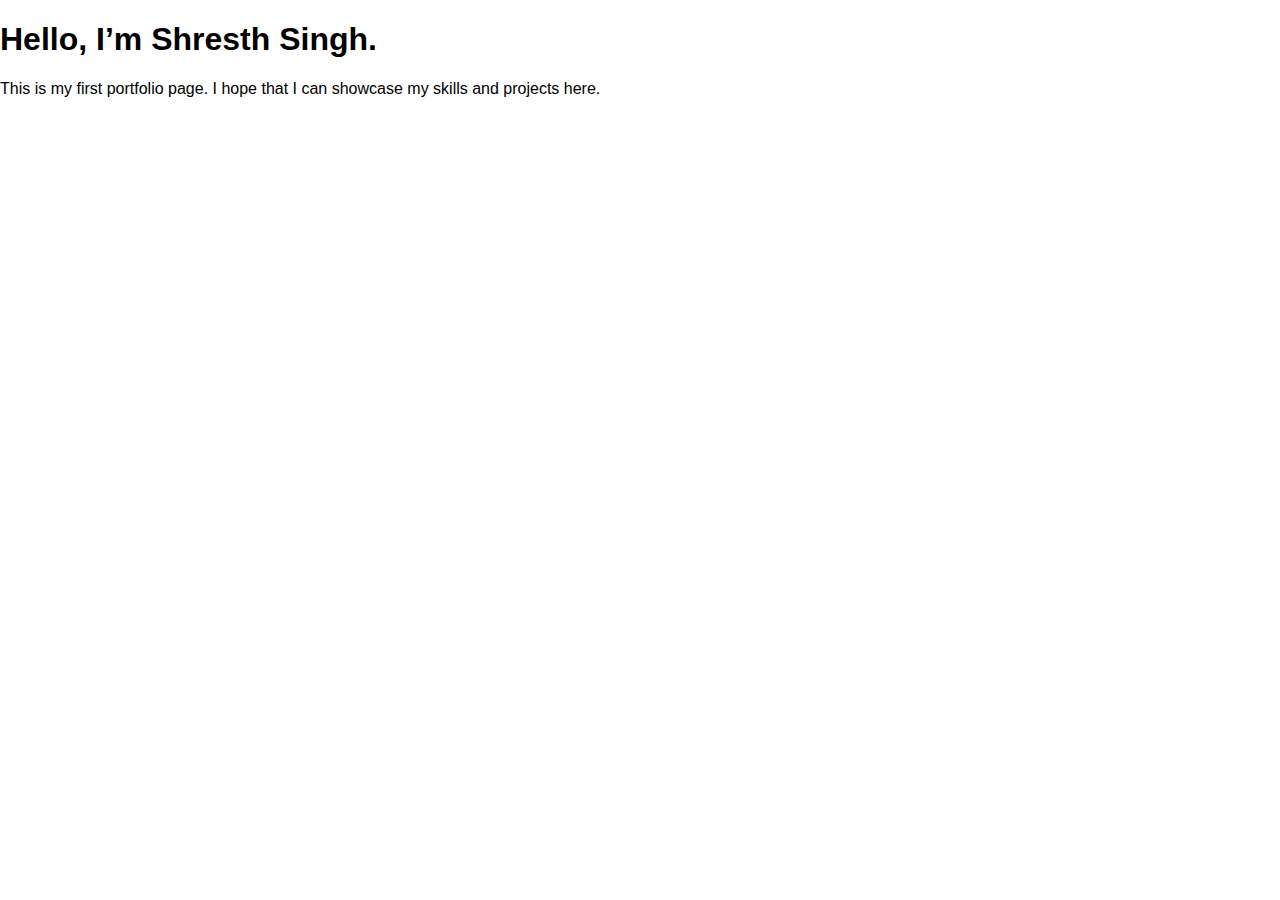
<file: index.html>
<!DOCTYPE html>
<html>
<head>
  <meta charset="UTF-8">
  <title>My Portfolio</title>
  <link rel="stylesheet" href="styles.css">
</head>
<body>
  <h1>Hello, I’m Shresth Singh.</h1>
  <p>This is my first portfolio page. I hope that I can showcase my skills and projects here.</p>
</body>
</html>
</file>
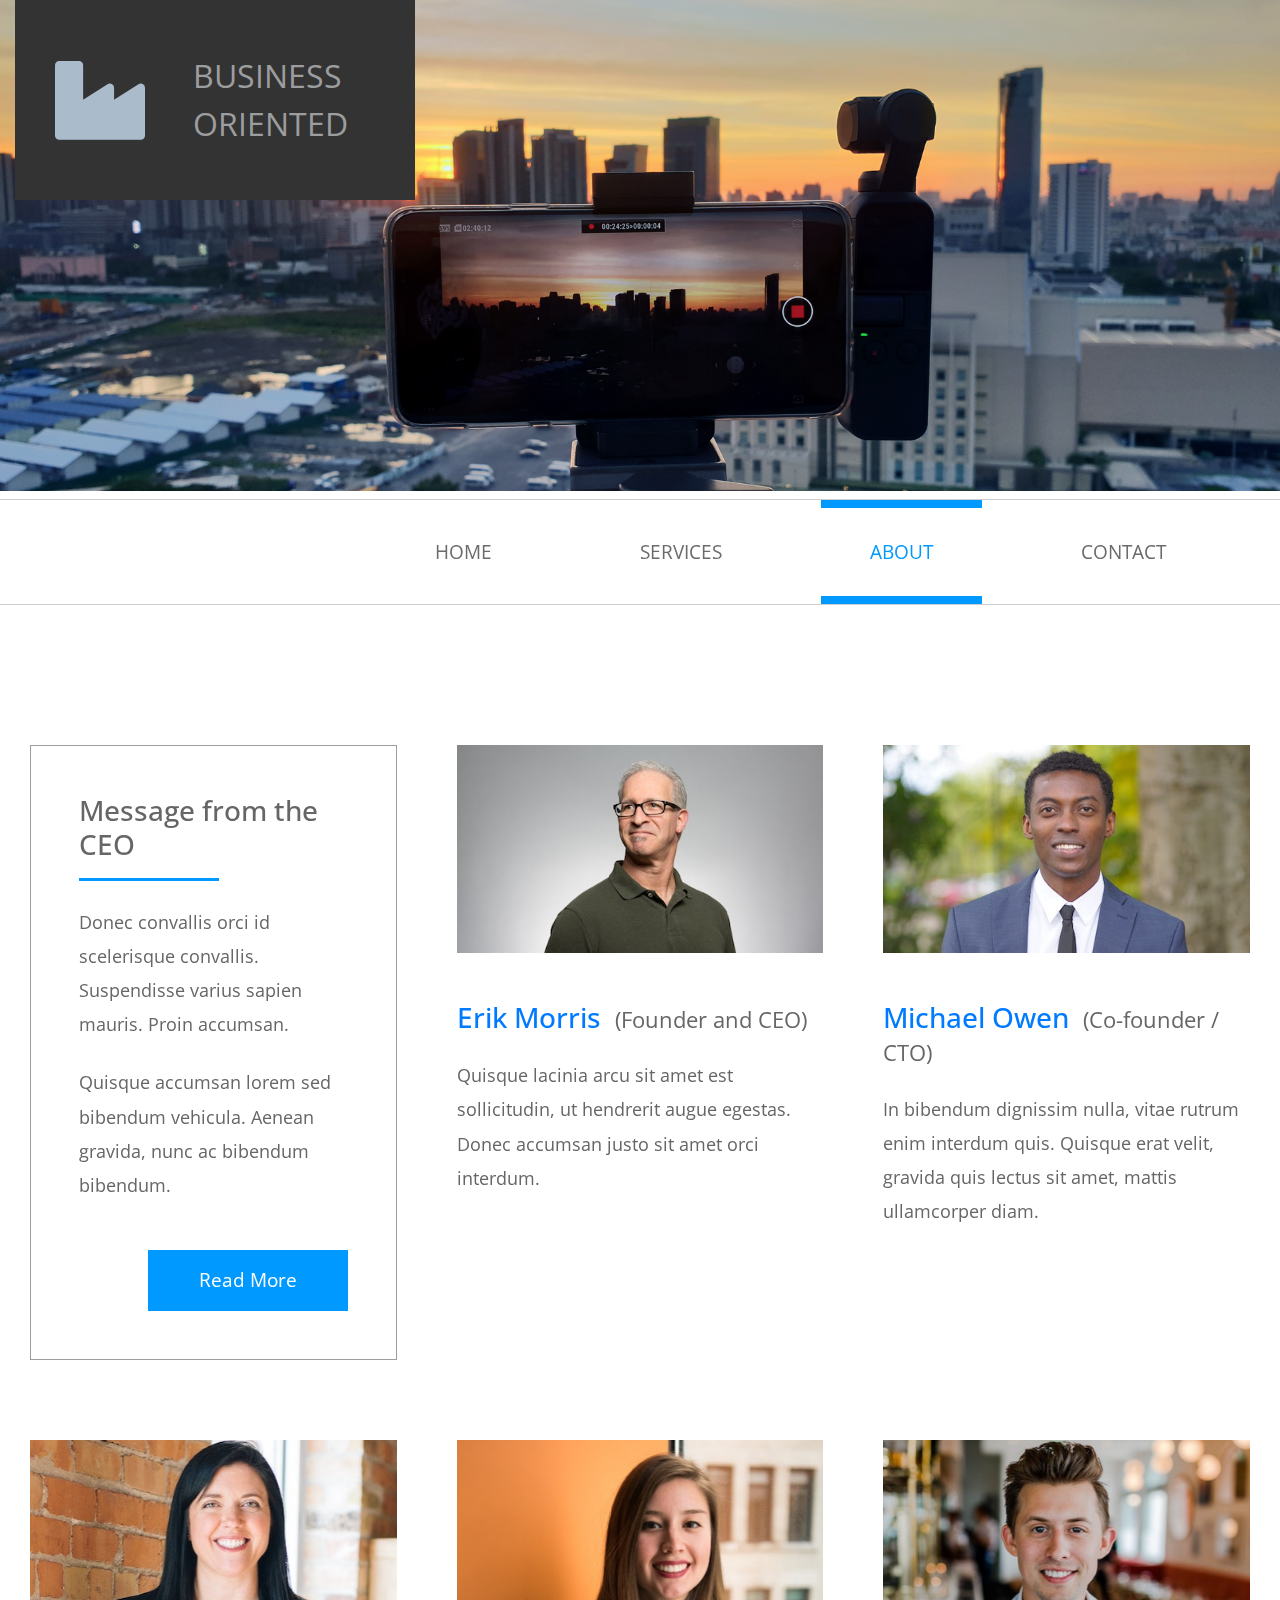
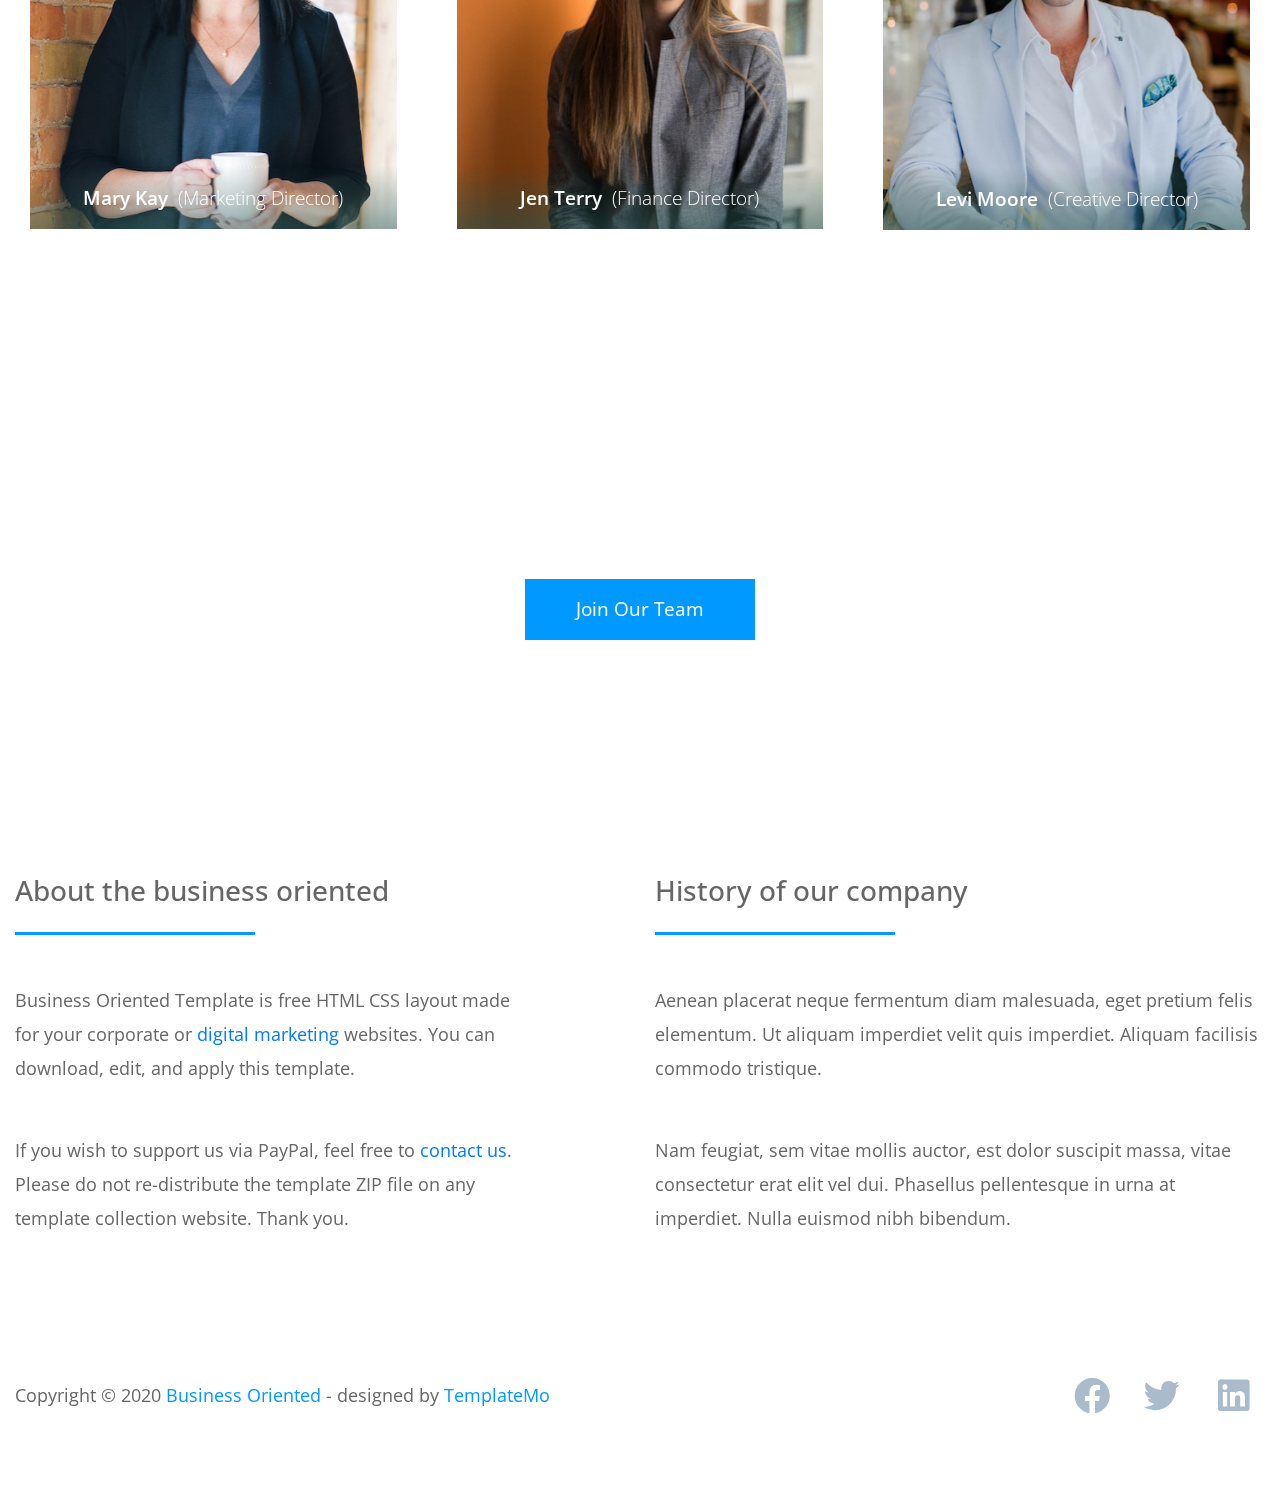
<file: about.html>
<!DOCTYPE html>
<html lang="en">

<head>
    <meta charset="UTF-8">
    <meta name="viewport" content="width=device-width, initial-scale=1.0">
    <meta http-equiv="X-UA-Compatible" content="ie=edge">
    <title>Business Oriented HTML Template</title>
    <link href="https://fonts.googleapis.com/css?family=Open+Sans:300,400,600" rel="stylesheet" /> <!-- https://fonts.google.com/ -->    
    <link href="css/bootstrap.min.css" rel="stylesheet" /> <!-- https://getbootstrap.com/ -->
    <link href="fontawesome/css/all.min.css" rel="stylesheet" /> <!-- https://fontawesome.com/ -->
    <link href="css/templatemo-business-oriented.css" rel="stylesheet" />
</head>
<!--

TemplateMo 549 Business Oriented

https://templatemo.com/tm-549-business-oriented

-->
<body>
    <div id="parallax-1" class="parallax-window" data-parallax="scroll" data-image-src="img/biz-oriented-header.jpg">
        <div class="container-fluid">
            <div class="row">
                <div class="col-12">
                    <div class="tm-logo">
                        <i class="fas fa-industry fa-5x mr-5"></i>
                        <span class="text-uppercase tm-logo-text">Business Oriented</span>
                    </div>
                </div>
            </div>
        </div>
    </div>
    <div class="tm-nav-container-outer">
        <div class="container-fluid">
            <div class="row">
                <div class="col-12">
                    <nav class="navbar navbar-expand-lg" id="tm-main-nav">
                        <button class="navbar-toggler toggler-example" type="button" data-toggle="collapse"
                            data-target="#navbar-nav" aria-controls="navbar-nav" aria-expanded="false"
                            aria-label="Toggle navigation">
                            <span class="dark-blue-text"><i class="fas fa-bars"></i></span>
                        </button>
                        <div class="collapse navbar-collapse tm-nav" id="navbar-nav">
                            <ul class="navbar-nav ml-auto">
                                <li class="nav-item">
                                    <a class="nav-link tm-nav-link" href="index.html">Home</a>
                                </li>
                                <li class="nav-item">
                                    <a class="nav-link tm-nav-link" href="services.html">Services</a>
                                </li>
                                <li class="nav-item active">
                                    <a class="nav-link tm-nav-link" href="about.html">About <span class="sr-only">(current)</span></a>
                                </li>
                                <li class="nav-item">
                                    <a class="nav-link tm-nav-link" href="contact.html">Contact</a>
                                </li>
                            </ul>
                        </div>
                    </nav>
                </div>
            </div>
        </div>
    </div>
    <div class="container-fluid mt-7">
        <div class="row mb-4">
            <section class="col-lg-4 mb-8 tm-px-3">
                <div class="tm-box-bordered p-5">
                    <h3 class="tm-title-gray mb-3">Message from the CEO</h3>
                    <hr class="mb-4 tm-hr tm-hr-s">
                    <p class="mb-4">Donec convallis orci id scelerisque convallis. Suspendisse varius sapien mauris.
                        Proin accumsan.</p>
                    <p class="mb-5">Quisque accumsan lorem sed bibendum vehicula. Aenean gravida, nunc ac bibendum
                        bibendum.</p>
                    <div class="text-right">
                        <a href="#" class="btn btn-primary">Read More</a>
                    </div>
                </div>
            </section>
            <div class="col-lg-4 col-md-6 mb-8 tm-px-3">
                <figure class="tm-about-person-layout">
                    <img src="img/about-01.jpg" alt="Image" class="img-fluid mb-5">
                    <figcaption>
                        <h3 class="mb-4">
                            <span class="text-primary">Erik Morris</span>&nbsp;
                            <span class="small tm-text-gray">(Founder and CEO)</span>
                        </h3>
                        <p>Quisque lacinia arcu sit amet est sollicitudin, ut hendrerit augue egestas. Donec accumsan
                            justo sit amet orci interdum.</p>
                    </figcaption>
                </figure>
            </div>
            <div class="col-lg-4 col-md-6 mb-8 tm-px-3">
                <figure class="tm-about-person-layout">
                    <img src="img/about-02.jpg" alt="Image" class="img-fluid mb-5">
                    <figcaption>
                        <h3 class="mb-4">
                            <span class="text-primary">Michael Owen</span>&nbsp;
                            <span class="small tm-text-gray">(Co-founder / CTO)</span>
                        </h3>
                        <p>In bibendum dignissim nulla, vitae rutrum enim interdum quis. Quisque erat velit, gravida
                            quis lectus sit amet, mattis ullamcorper diam.</p>
                    </figcaption>
                </figure>
            </div>
            <div class="col-lg-4 col-md-6 mb-8 tm-px-3">
                <figure class="effect-milo tm-about-person tm-about-person-layout">
                    <img src="img/about-03.jpg" alt="Image" class="img-fluid">
                    <figcaption>
                        <h2><span>Mary Kay</span>&nbsp;&nbsp;(Marketing Director)</h2>
                        <p class="mb-4">Manages the marketing function with emphasis on championing the brand and
                            expanding the customer base.</p>
                        <p>
                            <a href="https://linkedin.com" class="tm-social-link">
                                <i class="fab fa-linkedin fa-15x tm-social-icon tm-social-icon-2"></i>
                            </a>
                            <a href="https://twitter.com" class="tm-social-link">
                                <i class="fab fa-twitter fa-15x tm-social-icon tm-social-icon-2"></i>
                            </a>
                            <a href="https://youtube.com" class="tm-social-link">
                                <i class="fab fa-youtube fa-15x tm-social-icon tm-social-icon-2"></i>
                            </a>
                        </p>
                    </figcaption>
                </figure>
            </div>
            <div class="col-lg-4 col-md-6 mb-8 tm-px-3">
                <figure class="effect-milo tm-about-person tm-about-person-layout">
                    <img src="img/about-04.jpg" alt="Image" class="img-fluid">
                    <figcaption>
                        <h2><span>Jen Terry</span>&nbsp;&nbsp;(Finance Director)</h2>
                        <p class="mb-4">Plans and manages all large scale financial functions of the business.</p>
                        <p>
                            <a href="https://linkedin.com" class="tm-social-link">
                                <i class="fab fa-linkedin fa-15x tm-social-icon tm-social-icon-2"></i>
                            </a>
                            <a href="https://twitter.com" class="tm-social-link">
                                <i class="fab fa-twitter fa-15x tm-social-icon tm-social-icon-2"></i>
                            </a>
                            <a href="https://youtube.com" class="tm-social-link">
                                <i class="fab fa-youtube fa-15x tm-social-icon tm-social-icon-2"></i>
                            </a>
                        </p>
                    </figcaption>
                </figure>
            </div>
            <div class="col-lg-4 col-md-6 mb-8 tm-px-3">
                <figure class="effect-milo tm-about-person tm-about-person-layout">
                    <img src="img/about-05.jpg" alt="Image" class="img-fluid">
                    <figcaption>
                        <h2><span>Levi Moore</span>&nbsp;&nbsp;(Creative Director)</h2>
                        <p class="mb-4">Implements concepts, guidelines and strategies in various creative projects and
                            oversees them to completion</p>
                        <p>
                            <a href="https://linkedin.com" class="tm-social-link">
                                <i class="fab fa-linkedin fa-15x tm-social-icon tm-social-icon-2"></i>
                            </a>
                            <a href="https://twitter.com" class="tm-social-link">
                                <i class="fab fa-twitter fa-15x tm-social-icon tm-social-icon-2"></i>
                            </a>
                            <a href="https://youtube.com" class="tm-social-link">
                                <i class="fab fa-youtube fa-15x tm-social-icon tm-social-icon-2"></i>
                            </a>
                        </p>
                    </figcaption>
                </figure>
            </div>
        </div>
    </div>
    <div id="parallax-3" class="parallax-window parallax-window-2" data-parallax="scroll"
        data-image-src="img/biz-oriented-footer-3.jpg">
        <div class="container-fluid">
            <div class="row">
                <div class="col-12">
                    <div class="tm-overlay p-5 mx-auto text-center">
                        <p class="mb-5 text-white">Here is a text paragraph to join our team. This is a parallax image
                            background section. Phasellus interdum lobortis ultrices. Cras nulla nulla, fermentum vel ligula in.</p>
                        <a href="#" class="btn btn-primary">Join Our Team</a>
                    </div>
                </div>
            </div>
        </div>
    </div>

    <div class="container-fluid mt-7">
        <div class="row">
            <div class="col-lg-5 col-md-6 mb-4">
                <h3 class="tm-title-gray mb-4">About the business oriented</h3>
                <hr class="mb-5 tm-hr">
                <p class="mb-5">
            Business Oriented Template is free HTML CSS layout made for your corporate or <a href="https://templatemo.com/tag/digital-marketing" target="_blank">digital marketing</a> websites. You can download, edit, and apply this template. </p>
                <p class="mb-5">
                    If you wish to support us via PayPal, feel free to <a href="https://templatemo.com/contact" target="_blank">contact us</a>. Please do not re-distribute the
                template ZIP file on any template collection website. Thank you. </p>
            </div>
            <div class="col-lg-6 col-md-6 mb-4 mr-0 ml-auto">
                <h3 class="tm-title-gray mb-4">History of our company</h3>
                <hr class="mb-5 tm-hr">
                <p class="mb-5">
                    Aenean placerat neque fermentum diam malesuada, eget pretium felis elementum. Ut aliquam imperdiet
                    velit quis imperdiet. Aliquam facilisis commodo tristique.
                </p>
                <p class="mb-5">
                    Nam feugiat, sem vitae mollis auctor, est dolor suscipit massa, vitae consectetur erat elit vel dui.
                    Phasellus pellentesque in urna at imperdiet. Nulla euismod nibh bibendum.
                </p>
            </div>
        </div>
    </div>

    <footer class="container-fluid">
        <div class="row">
            <p class="col-lg-9 col-md-8 mb-5 mb-md-0">
                Copyright &copy; 2020 <span class="tm-text-primary">Business Oriented</span>
                - designed by <a rel="nofollow" target="_parent" href="https://templatemo.com" class="tm-link-primary">TemplateMo</a>
            </p>
            <div class="col-lg-3 col-md-4 text-right">
                <a rel="nofollow" target="_blank" href="https://fb.com/templatemo" class="tm-social-link">
                    <i class="fab fa-facebook fa-2x tm-social-icon"></i>
                </a>
                <a href="https://twitter.com" class="tm-social-link">
                    <i class="fab fa-twitter fa-2x tm-social-icon"></i>
                </a>
                <a href="https://linkedin.com" class="tm-social-link">
                    <i class="fab fa-linkedin fa-2x tm-social-icon"></i>
                </a>
            </div>
        </div>
    </footer>

    <script src="js/jquery-3.4.1.min.js"></script>
    <script src="js/bootstrap.min.js"></script>
    <script src="js/parallax.min.js"></script> <!-- https://pixelcog.github.io/parallax.js/ -->
    <script src="js/tooplate-script.js"></script>
    <script>
        $(document).ready(function () {
            $('#parallax-1').parallax({ imageSrc: 'img/biz-oriented-header.jpg' });
            $('#parallax-3').parallax({ imageSrc: 'img/biz-oriented-footer-3.jpg' });
        });
    </script>
</body>
</html>
</file>
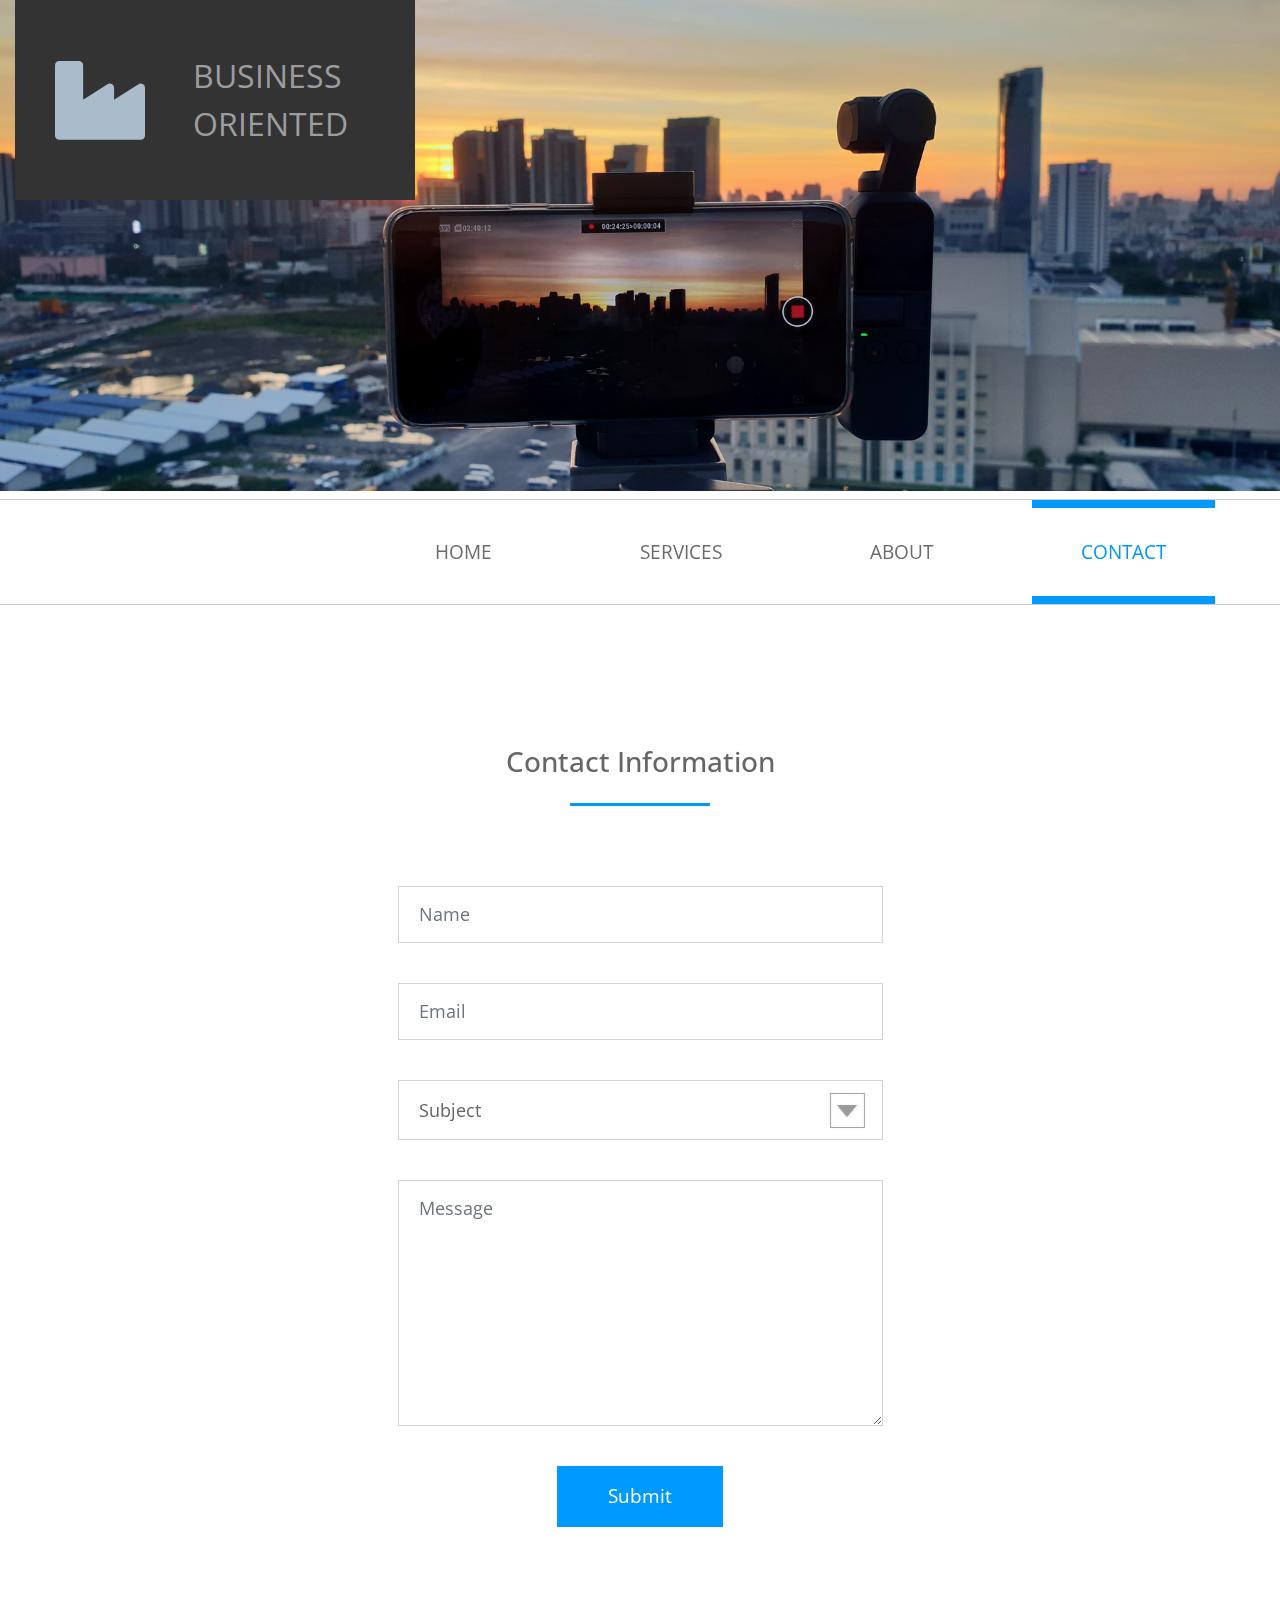
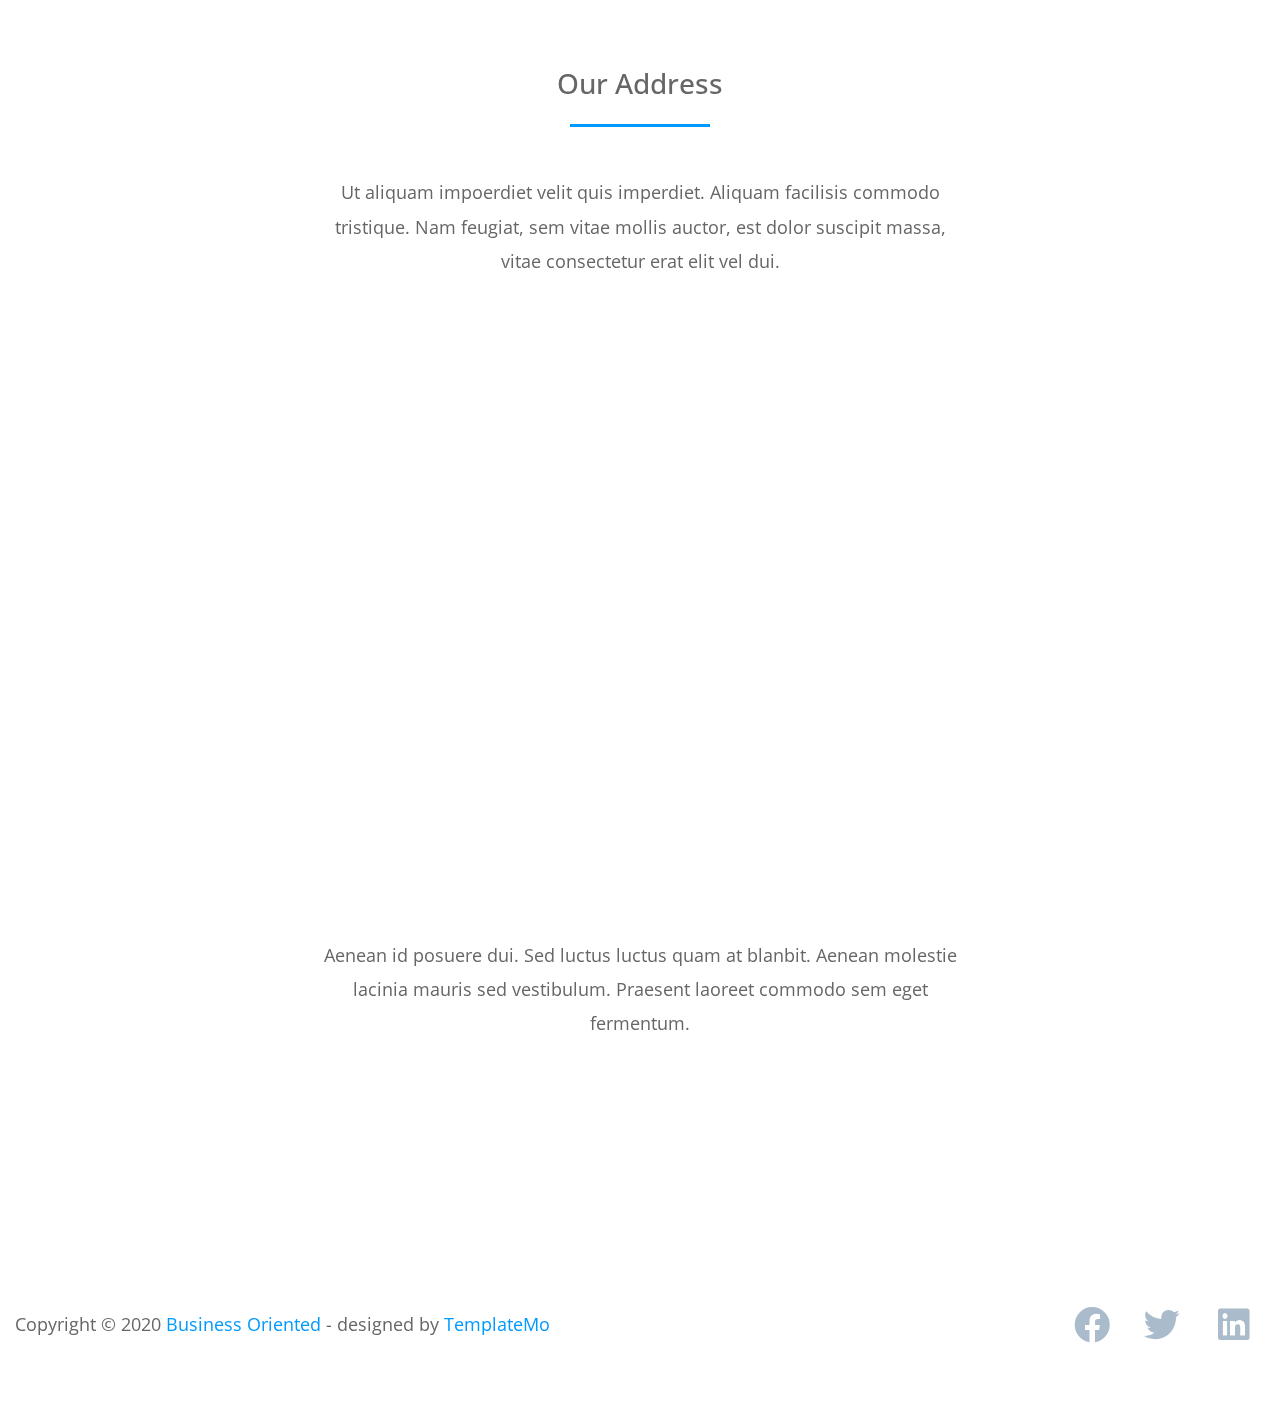
<file: contact.html>
<!DOCTYPE html>
<html lang="en">

<head>
    <meta charset="UTF-8">
    <meta name="viewport" content="width=device-width, initial-scale=1.0">
    <meta http-equiv="X-UA-Compatible" content="ie=edge">
    <title>Business Oriented - Contact Page</title>
    <link href="https://fonts.googleapis.com/css?family=Open+Sans:300,400,600" rel="stylesheet" /> <!-- https://fonts.google.com/ -->    
    <link href="css/bootstrap.min.css" rel="stylesheet" /> <!-- https://getbootstrap.com/ -->
    <link href="fontawesome/css/all.min.css" rel="stylesheet" /> <!-- https://fontawesome.com/ -->
    <link href="css/templatemo-business-oriented.css" rel="stylesheet" />
</head>
<!--

TemplateMo 549 Business Oriented

https://templatemo.com/tm-549-business-oriented

-->
<body>
    <div id="parallax-1" class="parallax-window" data-parallax="scroll" data-image-src="img/biz-oriented-header.jpg">
        <div class="container-fluid">
            <div class="row">
                <div class="col-12">
                    <div class="tm-logo">
                        <i class="fas fa-industry fa-5x mr-5"></i>
                        <span class="text-uppercase tm-logo-text">Business Oriented</span>
                    </div>
                </div>
            </div>
        </div>
    </div>
    <div class="tm-nav-container-outer">
        <div class="container-fluid">
            <div class="row">
                <div class="col-12">
                    <nav class="navbar navbar-expand-lg" id="tm-main-nav">
                        <button class="navbar-toggler toggler-example" type="button" data-toggle="collapse"
                            data-target="#navbar-nav" aria-controls="navbar-nav" aria-expanded="false"
                            aria-label="Toggle navigation">
                            <span class="dark-blue-text"><i class="fas fa-bars"></i></span>
                        </button>
                        <div class="collapse navbar-collapse tm-nav" id="navbar-nav">                            
                            <ul class="navbar-nav ml-auto">
                                <li class="nav-item">
                                    <a class="nav-link tm-nav-link" href="index.html">Home</a>
                                </li>
                                <li class="nav-item">
                                    <a class="nav-link tm-nav-link" href="services.html">Services</a>
                                </li>
                                <li class="nav-item">
                                    <a class="nav-link tm-nav-link" href="about.html">About</a>
                                </li>
                                <li class="nav-item active">
                                    <a class="nav-link tm-nav-link" href="contact.html">Contact <span class="sr-only">(current)</span></a>
                                </li>
                            </ul>
                        </div>
                    </nav>
                </div>
            </div>
        </div>
    </div>

    <div class="container-fluid mt-7 mb-25">
        <div class="row">
            <div class="col-12">
                <section class="tm-contact-form-box mx-auto mb-7">
                    <h3 class="tm-title-gray mb-4 text-center">Contact Information</h3>
                    <hr class="mb-8 tm-hr tm-hr-s mx-auto">
                    <form id="contact-form" action="" method="POST" class="tm-contact-form">
                        <div class="form-group">
                            <input type="text" name="name" class="form-control rounded-0" placeholder="Name" required />
                        </div>
                        <div class="form-group">
                            <input type="email" name="email" class="form-control rounded-0" placeholder="Email" required />
                        </div>
                        <div class="form-group">
                            <select class="form-control" id="contact-select" name="inquiry">
                                <option value="-">Subject</option>
                                <option value="sales">Sales &amp; Marketing</option>
                                <option value="creative">Creative Design</option>
                                <option value="uiux">UI / UX</option>
                            </select>
                        </div>
                        <div class="form-group">
                            <textarea rows="8" name="message" class="form-control rounded-0" placeholder="Message" required=></textarea>
                        </div>

                        <div class="form-group mb-0">
                            <button type="submit" class="btn btn-primary rounded-0 d-block mx-auto">Submit</button>
                        </div>
                    </form>
                </section>
                <section class="tm-address-box mx-auto">
                    <h3 class="tm-title-gray mb-4 text-center">Our Address</h3>
                    <hr class="mb-5 tm-hr tm-hr-s mx-auto">
                    <p class="mb-8 mx-auto text-center tm-address-text">Ut aliquam impoerdiet velit quis imperdiet. Aliquam facilisis commodo tristique. Nam feugiat, sem vitae mollis auctor, est dolor suscipit massa, vitae consectetur erat elit vel dui.</p>
                    <div class="mapouter mb-60">
                        <div class="gmap_canvas">
                            <iframe width="100%" height="520" id="gmap_canvas"
                                src="https://maps.google.com/maps?q=Av.+L%C3%BAcio+Costa,+Rio+de+Janeiro+-+RJ,+Brazil&t=&z=13&ie=UTF8&iwloc=&output=embed"
                                frameborder="0" scrolling="no" marginheight="0" marginwidth="0"></iframe>
                        </div>
                    </div>
                    <p class="mx-auto text-center tm-address-text">Aenean id posuere dui. Sed luctus luctus quam at blanbit. Aenean molestie lacinia mauris sed vestibulum. Praesent laoreet commodo sem eget fermentum.</p>
                </section>
            </div>
        </div>
    </div>

    <footer class="container-fluid">
        <div class="row">
            <p class="col-lg-9 col-md-8 mb-5 mb-md-0">
                Copyright &copy; 2020
                <span class="tm-text-primary">Business Oriented</span>
                - designed by <a rel="nofollow" target="_parent" href="https://templatemo.com" class="tm-link-primary">TemplateMo</a>
            </p>
            <div class="col-lg-3 col-md-4 text-right">
                <a rel="nofollow" target="_blank" href="https://fb.com/templatemo" class="tm-social-link">
                    <i class="fab fa-facebook fa-2x tm-social-icon"></i>
                </a>
                <a href="https://twitter.com" class="tm-social-link">
                    <i class="fab fa-twitter fa-2x tm-social-icon"></i>
                </a>
                <a href="https://linkedin.com" class="tm-social-link">
                    <i class="fab fa-linkedin fa-2x tm-social-icon"></i>
                </a>
            </div>
        </div>
    </footer>

    <script src="js/jquery-3.4.1.min.js"></script>
    <script src="js/bootstrap.min.js"></script>
    <script src="js/parallax.min.js"></script> <!-- https://pixelcog.github.io/parallax.js/ -->
    <script src="js/tooplate-script.js"></script>
    <script>
        $(document).ready(function () {
            $('#parallax-1').parallax({ imageSrc: 'img/biz-oriented-header.jpg' });
        });
    </script>
</body>
</html>
</file>
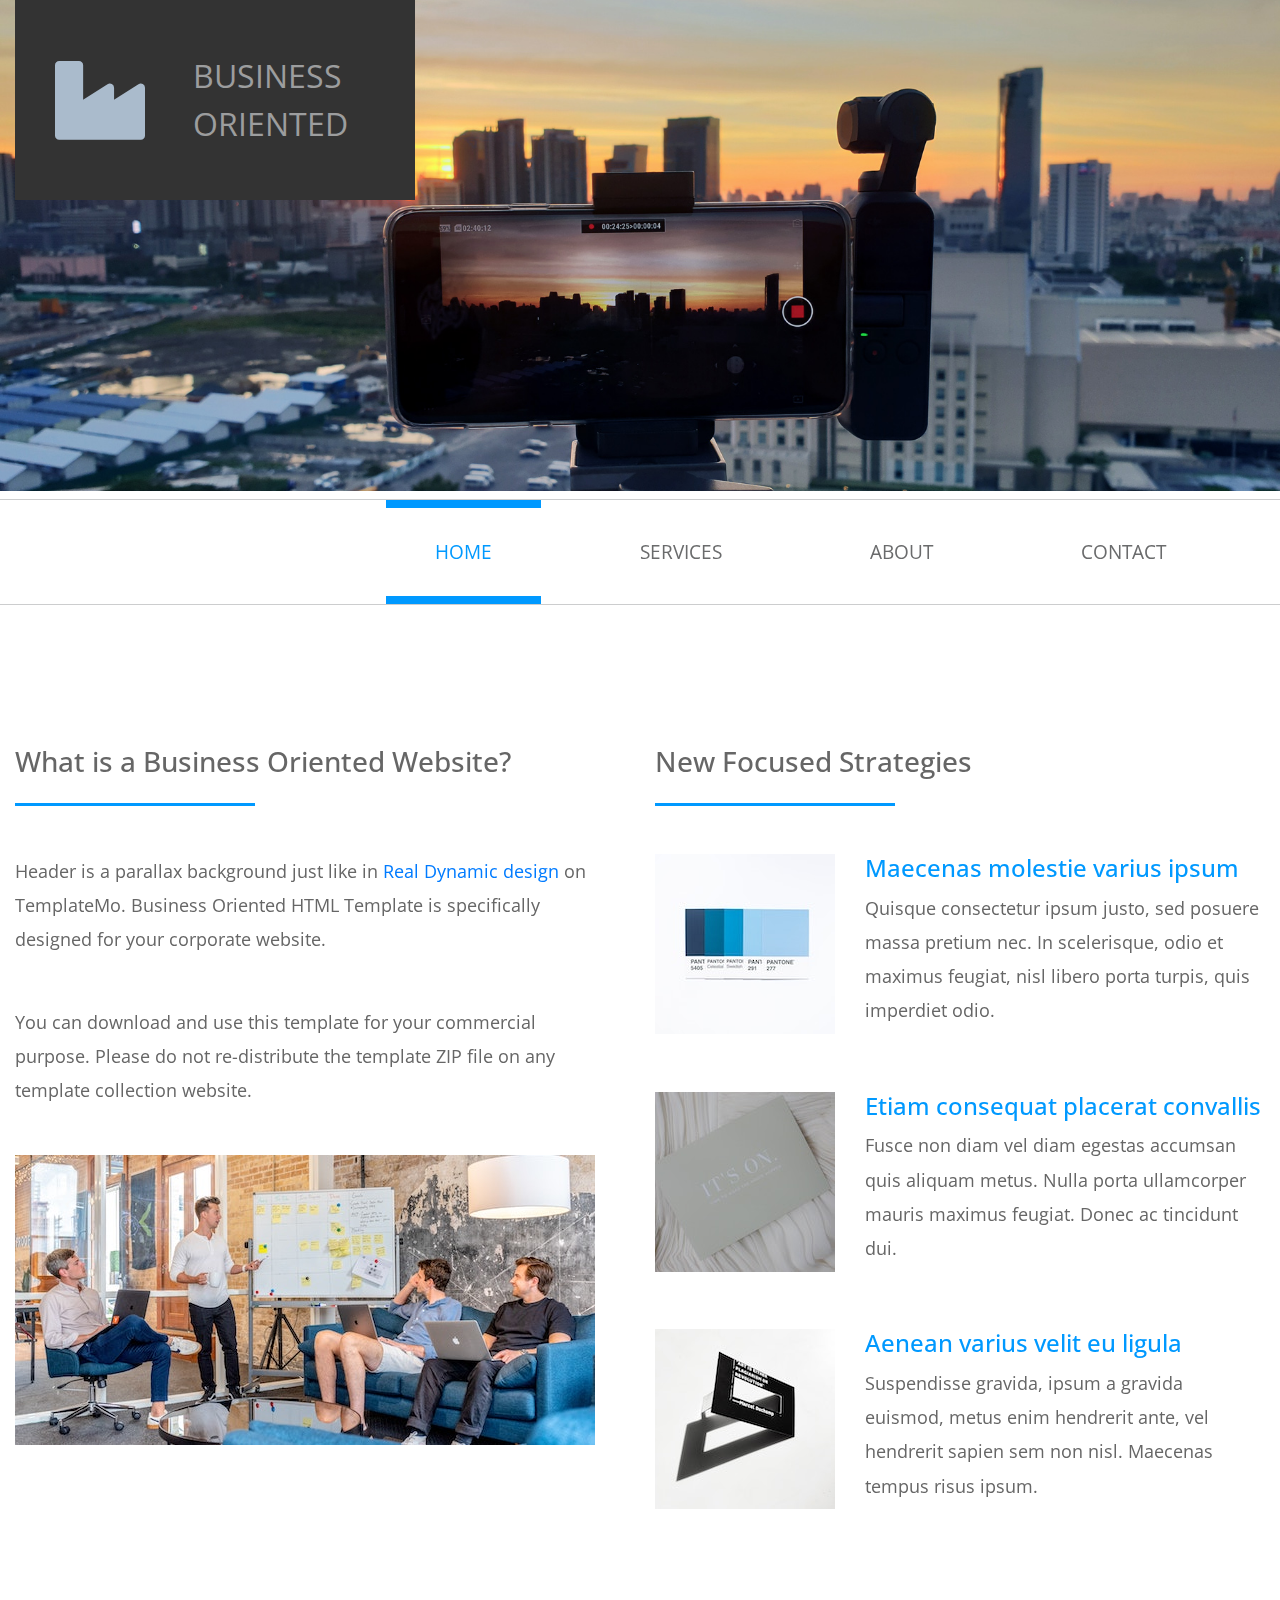
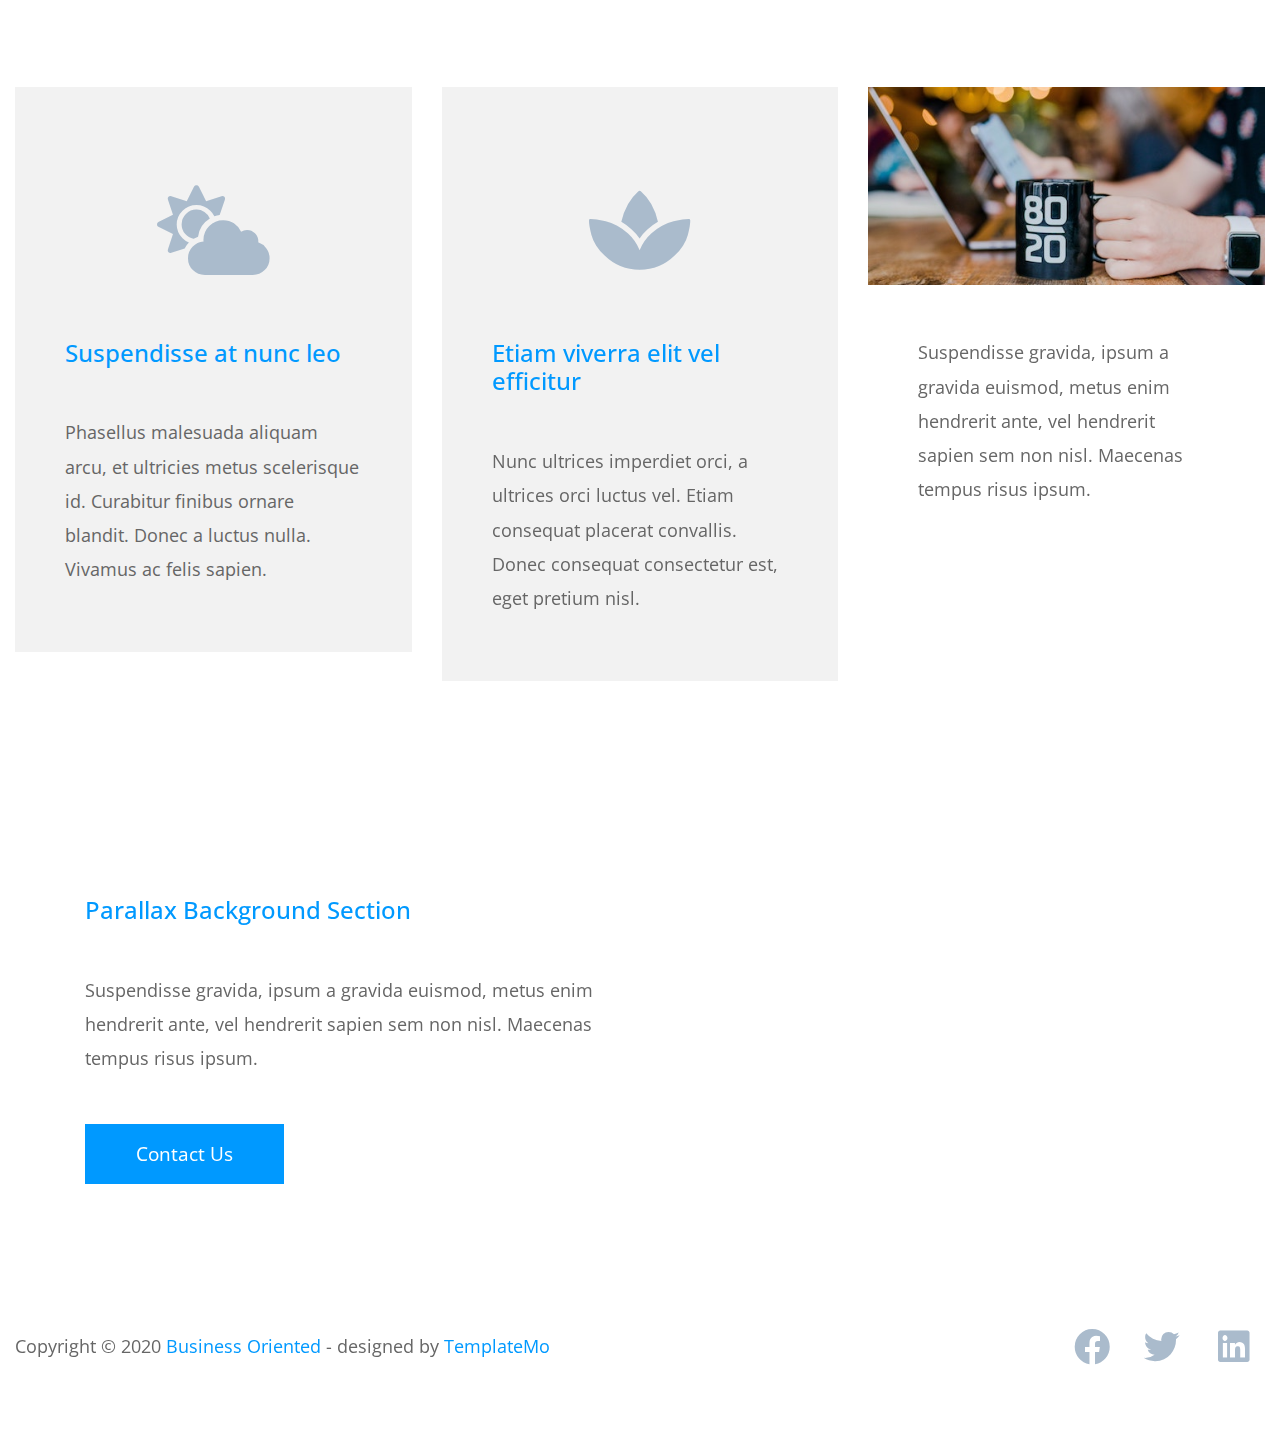
<file: fallse_index.html>
<!DOCTYPE html>
<html lang="en">

<head>
    <meta charset="UTF-8">
    <meta name="viewport" content="width=device-width, initial-scale=1.0">
    <meta http-equiv="X-UA-Compatible" content="ie=edge">
    <title>Business Oriented CSS Template</title>
    <link href="https://fonts.googleapis.com/css?family=Open+Sans" rel="stylesheet" /> <!-- https://fonts.google.com/ -->
    <link href="css/bootstrap.min.css" rel="stylesheet" /> <!-- https://getbootstrap.com/ -->
    <link href="fontawesome/css/all.min.css" rel="stylesheet" /> <!-- https://fontawesome.com/ -->
    <link href="css/templatemo-business-oriented.css" rel="stylesheet" />
</head>
<!--

TemplateMo 549 Business Oriented

https://templatemo.com/tm-549-business-oriented

-->
<body>
    <div id="parallax-1" class="parallax-window" data-parallax="scroll" data-image-src="img/biz-oriented-header.jpg">
        <div class="container-fluid">
            <div class="row">
                <div class="col-12">
                    <div class="tm-logo">
                        <i class="fas fa-industry fa-5x mr-5"></i>
                        <span class="text-uppercase tm-logo-text">Business Oriented</span>
                    </div>
                </div>
            </div>
        </div>
    </div>
    <div class="tm-nav-container-outer">
        <div class="container-fluid">
            <div class="row">
                <div class="col-12">
                    <nav class="navbar navbar-expand-lg" id="tm-main-nav">
                        <button class="navbar-toggler toggler-example" type="button" data-toggle="collapse" data-target="#navbar-nav" 
                            aria-controls="navbar-nav" aria-expanded="false" aria-label="Toggle navigation">
                            <span class="dark-blue-text"><i class="fas fa-bars"></i></span>
                        </button>
                        <div class="collapse navbar-collapse tm-nav" id="navbar-nav">
                            <ul class="navbar-nav ml-auto">
                                <li class="nav-item active">
                                    <a class="nav-link tm-nav-link" href="#">Home <span class="sr-only">(current)</span></a>
                                </li>
                                <li class="nav-item">
                                    <a class="nav-link tm-nav-link" href="services.html">Services</a>
                                </li>
                                <li class="nav-item">
                                    <a class="nav-link tm-nav-link" href="about.html">About</a>
                                </li>
                                <li class="nav-item">
                                    <a class="nav-link tm-nav-link" href="contact.html">Contact</a>
                                </li>
                            </ul>                            
                        </div>                        
                    </nav>
                </div>
            </div>
        </div>
    </div>

    <div class="container-fluid mt-7">
        <div class="row mb-6">
            <section class="col-lg-6 mb-lg-0 mb-5">
                <div class="tm-intro">
                    <h3 class="tm-title-gray mb-4">What is a Business Oriented Website?</h3>
                    <hr class="mb-5 tm-hr">
                    <p class="mb-5">Header is a parallax background just like in <a href="https://templatemo.com/tm-547-real-dynamic" target="_blank">Real Dynamic design</a> on TemplateMo. Business Oriented HTML Template is specifically designed for your corporate website.</p>
                    <p class="mb-5">You can download and use this template for your commercial purpose. Please do not re-distribute the template ZIP file on any template collection website.</p>
                    <img src="img/biz-oriented-1.jpg" alt="Company Background Image" class="img-fluid tm-mb-3">
                </div>
            </section>
            <section class="col-lg-6">
                <h3 class="tm-title-gray mb-4">New Focused Strategies</h3>
                <hr class="mb-5 tm-hr">
                <div class="tm-strategy-box mb-5">
                    <img src="img/strategy-1.jpg" alt="Image" class="img-fluid tm-strategy-img">
                    <div>
                        <h4 class="tm-text-primary">Maecenas molestie varius ipsum</h4>
                        <p class="tm-strategy-text">Quisque consectetur ipsum justo, sed posuere massa pretium nec. In scelerisque, odio et maximus feugiat, nisl libero porta turpis, quis imperdiet odio.</p>
                    </div>
                </div>
                <div class="tm-strategy-box mb-5">
                    <img src="img/strategy-2.jpg" alt="Image" class="img-fluid tm-strategy-img">
                    <div>
                        <h4 class="tm-text-primary">Etiam consequat placerat convallis</h4>
                        <p class="tm-strategy-text">Fusce non diam vel diam egestas accumsan quis aliquam metus. Nulla porta ullamcorper mauris maximus feugiat. Donec ac tincidunt dui.</p>
                    </div>
                </div>
                <div class="tm-strategy-box mb-5">
                    <img src="img/strategy-3.jpg" alt="Image" class="img-fluid tm-strategy-img">
                    <div>
                        <h4 class="tm-text-primary">Aenean varius velit eu ligula</h4>
                        <p class="tm-strategy-text">Suspendisse gravida, ipsum a gravida euismod, metus enim hendrerit ante, vel hendrerit sapien sem non nisl. Maecenas tempus risus ipsum.</p>
                    </div>
                </div>
            </section>
        </div>
        <!-- Services -->
        <div class="row mb-7">
            <div class="col-lg-4 col-md-6">
                <div class="tm-bg-gray tm-box">
                    <div class="text-center mb-3">
                        <i class="fas fa-cloud-sun fa-5x p-5"></i>
                    </div>
                    <h4 class="tm-text-primary tm-h3 mb-5">Suspendisse at nunc leo</h4>
                    <p>Phasellus malesuada aliquam arcu, et ultricies metus scelerisque id. Curabitur finibus ornare blandit. Donec a luctus nulla. Vivamus ac felis sapien.</p>
                </div>
            </div>
            <div class="col-lg-4 col-md-6">
                <div class="tm-bg-gray tm-box">
                    <div class="text-center mb-3">
                        <i class="fas fa-spa fa-5x p-5"></i>
                    </div>
                    <h4 class="tm-text-primary tm-h3 mb-5">Etiam viverra elit vel efficitur</h4>
                    <p>Nunc ultrices imperdiet orci, a ultrices orci luctus vel. Etiam consequat placerat convallis. Donec consequat consectetur est, eget pretium nisl.</p>
                </div>
            </div>
            <div class="col-lg-4 col-md-6">
                <img src="img/biz-oriented-2.jpg" alt="Image" class="img-fluid">
                <div class="tm-box tm-box-s">
                    <p class="tm-mb-5">Suspendisse gravida, ipsum a gravida euismod, metus enim hendrerit ante, vel hendrerit sapien sem non nisl. Maecenas tempus risus ipsum.</p>
                </div>
            </div>
        </div>
    </div>

    <div id="parallax-2" class="parallax-window parallax-window-2" data-parallax="scroll"
        data-image-src="img/biz-oriented-footer.jpg">
        <div class="container-fluid">
            <div class="row">
                <div class="col-12">
                    <div class="tm-overlay tm-bg-white">
                        <h4 class="tm-text-primary mb-5">Parallax Background Section</h4>
                        <p class="mb-5">Suspendisse gravida, ipsum a gravida euismod, metus enim hendrerit ante, vel hendrerit sapien sem non nisl. Maecenas tempus risus ipsum.</p>
                        <a href="contact.html" class="btn btn-primary">Contact Us</a>
                    </div>
                </div>
            </div>
        </div>
    </div>

    <footer class="container-fluid">
        <div class="row">
            <p class="col-lg-9 col-md-8 mb-5 mb-md-0">
                Copyright &copy; 2020 <span class="tm-text-primary">Business Oriented</span>
                - designed by <a rel="nofollow" target="_parent" href="https://templatemo.com" class="tm-link-primary">TemplateMo</a>
            </p>
            <div class="col-lg-3 col-md-4 text-right">
                <a rel="nofollow" target="_blank" href="https://fb.com/templatemo" class="tm-social-link">
                    <i class="fab fa-facebook fa-2x tm-social-icon"></i>
                </a>
                <a href="https://twitter.com" class="tm-social-link">
                    <i class="fab fa-twitter fa-2x tm-social-icon"></i>
                </a>
                <a href="https://linkedin.com" class="tm-social-link">
                    <i class="fab fa-linkedin fa-2x tm-social-icon"></i>
                </a>
            </div>
        </div>
    </footer>

    <script src="js/jquery-3.4.1.min.js"></script>
    <script src="js/bootstrap.min.js"></script>
    <script src="js/parallax.min.js"></script> <!-- https://pixelcog.github.io/parallax.js/ -->
    <script src="js/tooplate-script.js"></script>
    <script>
        $(document).ready(function () {
            $('#parallax-1').parallax({ imageSrc: 'img/biz-oriented-header.jpg' });
            $('#parallax-2').parallax({ imageSrc: 'img/biz-oriented-footer.jpg' });
        });
    </script>
</body>

</html>
</file>
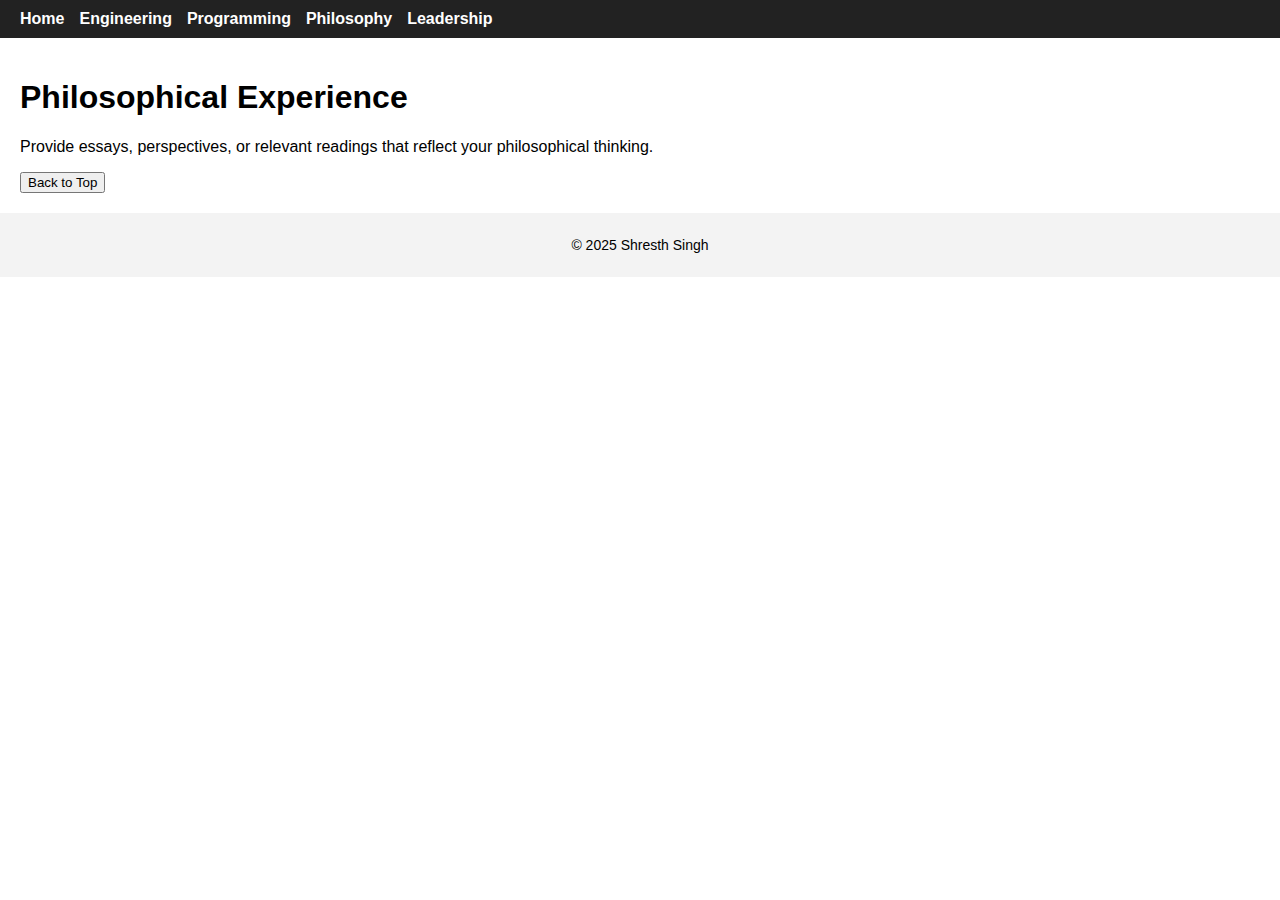
<file: philosophy.html>
<!DOCTYPE html>
<html lang="en">
<head>
  <meta charset="UTF-8">
  <meta name="viewport" content="width=device-width, initial-scale=1.0">
  <title>Engineering Experience</title>
  <link rel="stylesheet" href="styles.css">
</head>

<body>

  <header>
        <nav id="mainNav">
      <ul class="nav-list">
        <li><a href="#home">Home</a></li>
        <li><a href="#engineering">Engineering</a></li>
        <li><a href="#programming">Programming</a></li>
        <li><a href="#philosophy">Philosophy</a></li>
        <li><a href="#leadership">Leadership</a></li>
      </ul>
    </nav>

  </header>

  <main class="main">
    <h1>Philosophical Experience</h1>
    <p>
      Provide essays, perspectives, or relevant readings that reflect your philosophical thinking.
    </p>
    <button id="backToTop">Back to Top</button>

  </main>

  <footer>
    <p>&copy; 2025 Shresth Singh</p>
  </footer>

</body>
</html>
</file>
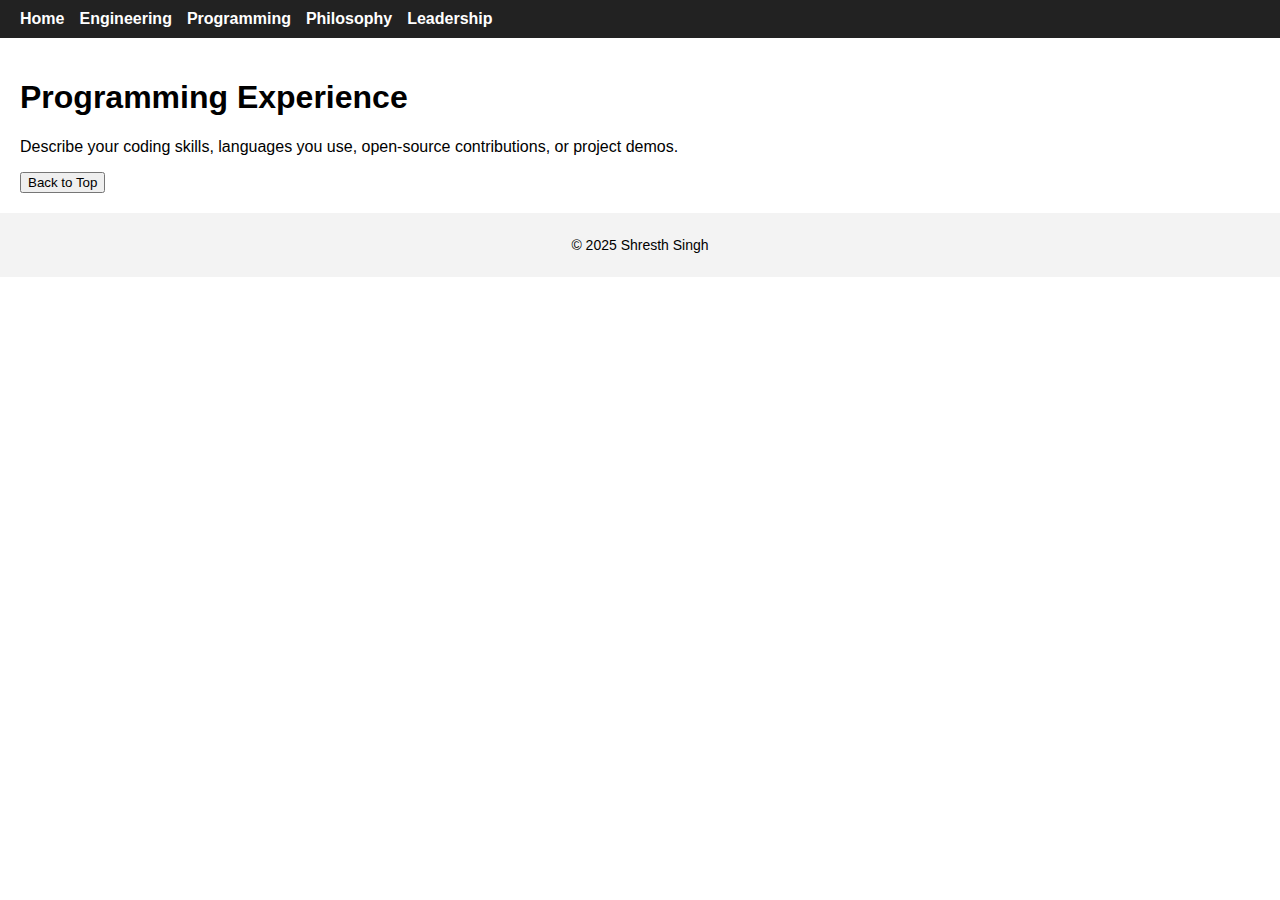
<file: programming.html>
<!DOCTYPE html>
<html lang="en">
<head>
  <meta charset="UTF-8">
  <meta name="viewport" content="width=device-width, initial-scale=1.0">
  <title>Programming Experience</title>
  <link rel="stylesheet" href="styles.css">
</head>

<body>

  <header>
        <nav id="mainNav">
      <ul class="nav-list">
        <li><a href="#home">Home</a></li>
        <li><a href="#engineering">Engineering</a></li>
        <li><a href="#programming">Programming</a></li>
        <li><a href="#philosophy">Philosophy</a></li>
        <li><a href="#leadership">Leadership</a></li>
      </ul>
    </nav>

  </header>

  <main class="main">
    <h1>Programming Experience</h1>
    <p>
      Describe your coding skills, languages you use, open-source contributions, or project demos.
    </p>
    <button id="backToTop">Back to Top</button>

  </main>

  <footer>
    <p>&copy; 2025 Shresth Singh</p>
  </footer>

</body>
</html>
</file>
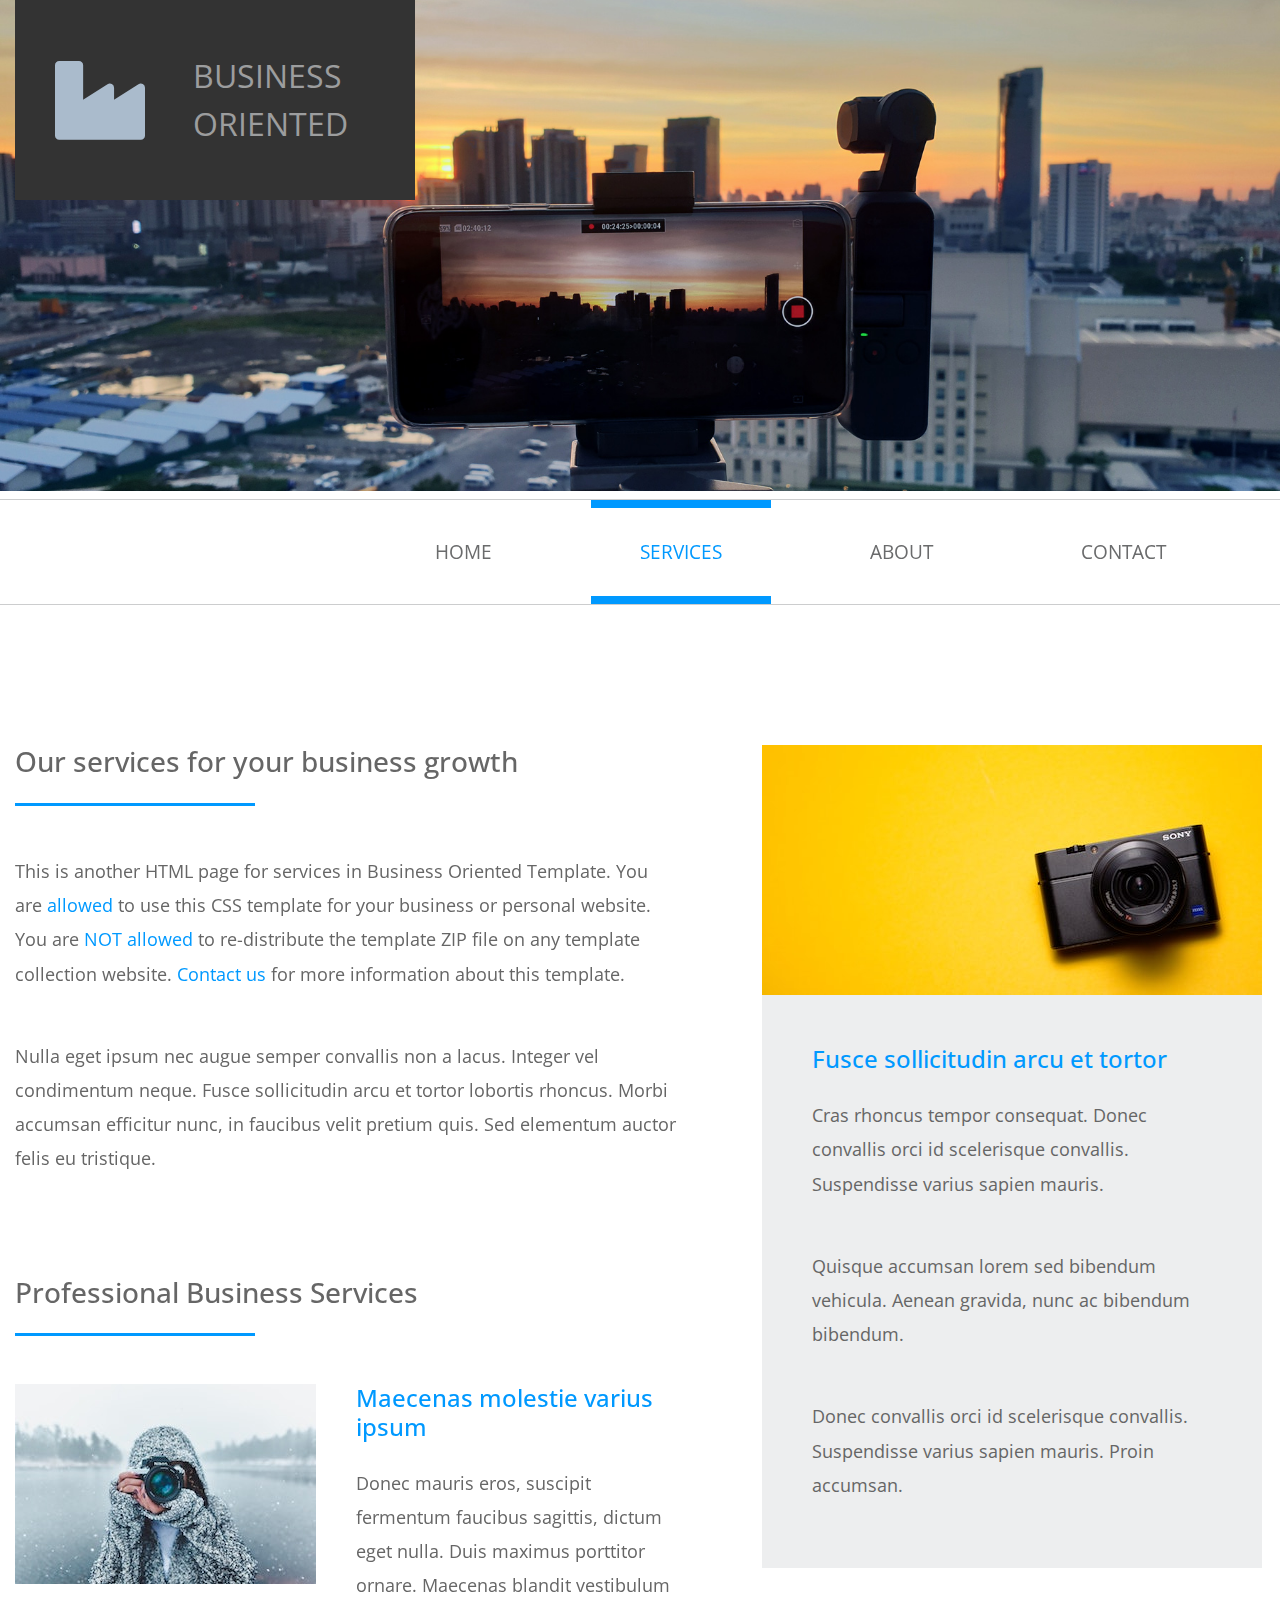
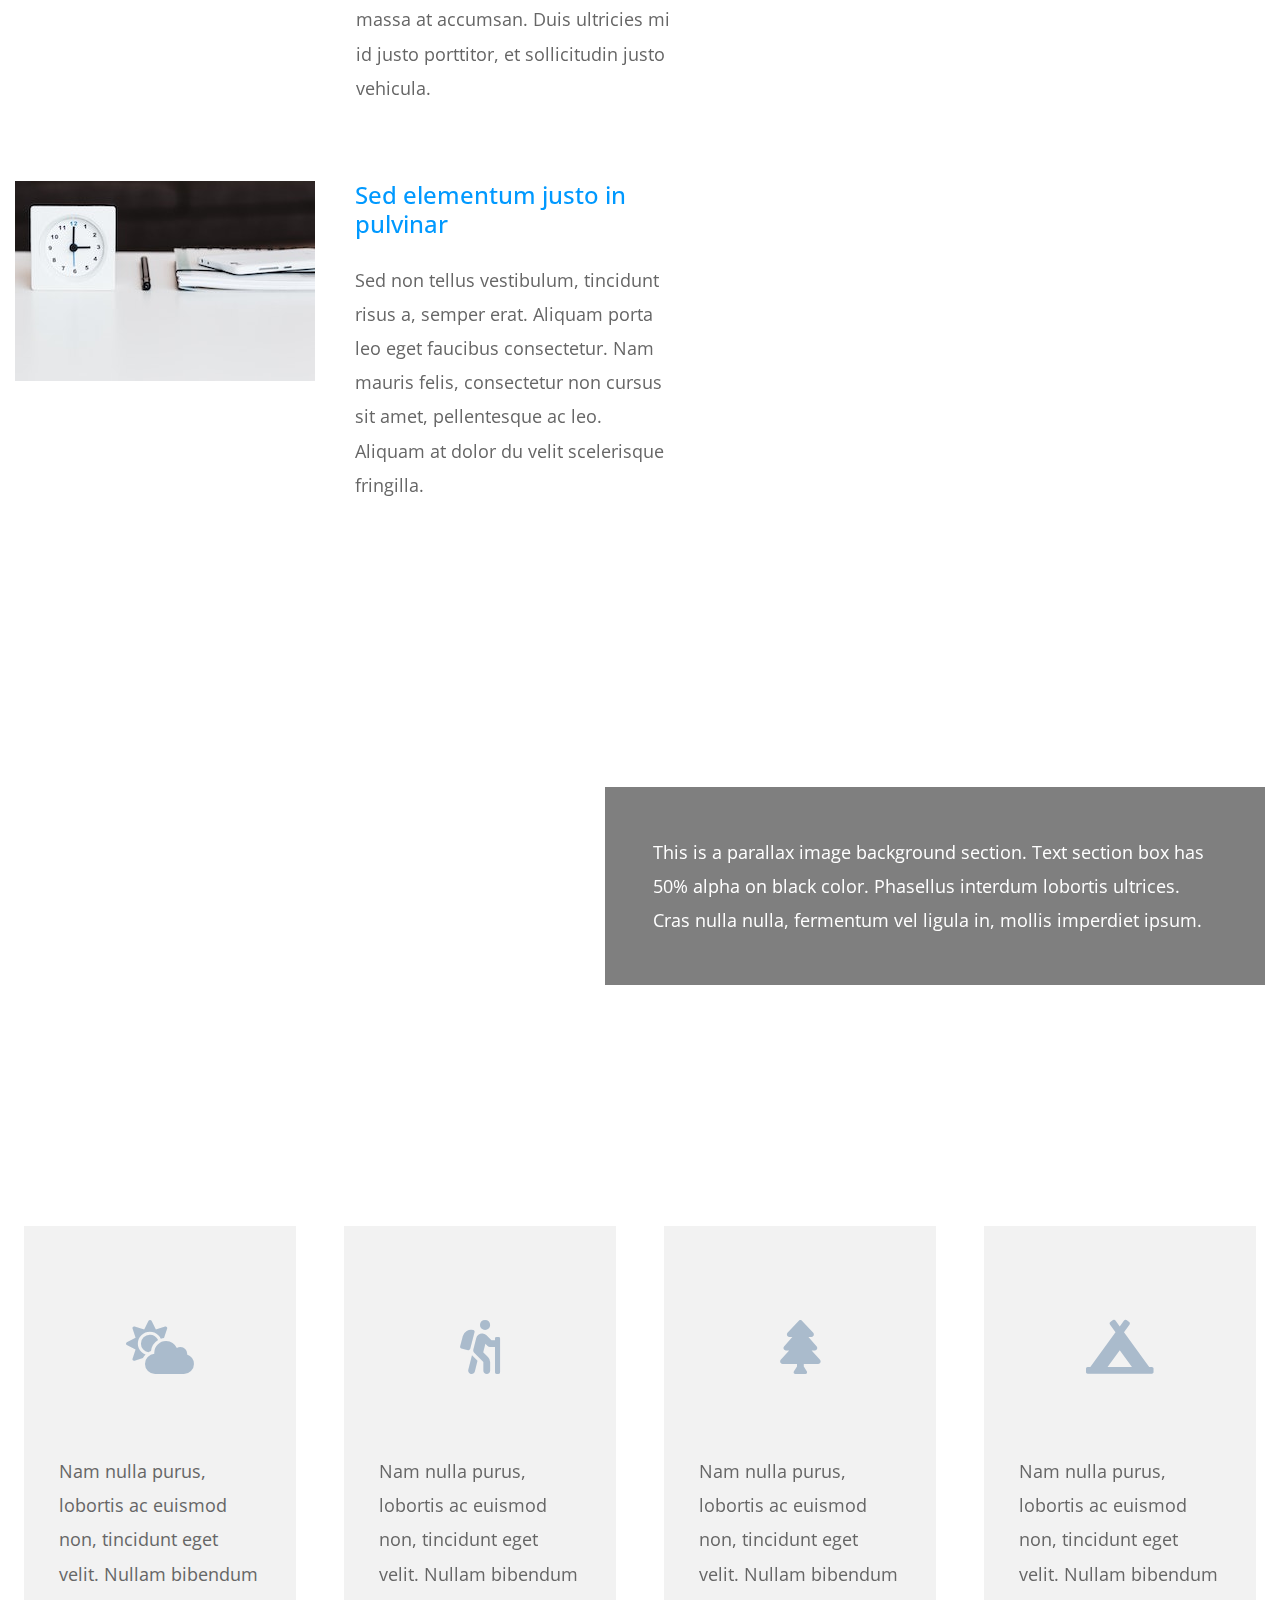
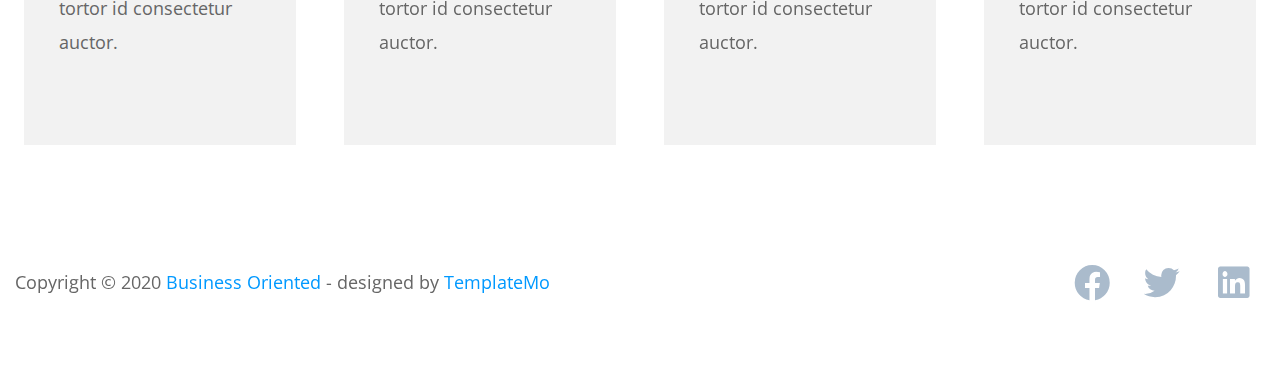
<file: services.html>
<!DOCTYPE html>
<html lang="en">

<head>
    <meta charset="UTF-8">
    <meta name="viewport" content="width=device-width, initial-scale=1.0">
    <meta http-equiv="X-UA-Compatible" content="ie=edge">
    <title>Business Oriented - Services</title>
    <link href="https://fonts.googleapis.com/css?family=Open+Sans" rel="stylesheet" /> <!-- https://fonts.google.com/ -->    
    <link href="css/bootstrap.min.css" rel="stylesheet" /> <!-- https://getbootstrap.com/ -->
    <link href="fontawesome/css/all.min.css" rel="stylesheet" /> <!-- https://fontawesome.com/ -->
    <link href="css/templatemo-business-oriented.css" rel="stylesheet" />
</head>
<!--

TemplateMo 549 Business Oriented

https://templatemo.com/tm-549-business-oriented

-->
<body>
    <div id="parallax-1" class="parallax-window" data-parallax="scroll" data-image-src="img/biz-oriented-header.jpg">
        <div class="container-fluid">
            <div class="row">
                <div class="col-12">
                    <div class="tm-logo">
                        <i class="fas fa-industry fa-5x mr-5"></i>
                        <span class="text-uppercase tm-logo-text">Business Oriented</span>
                    </div>
                </div>
            </div>
        </div>
    </div>
    <div class="tm-nav-container-outer">
        <div class="container-fluid">
            <div class="row">
                <div class="col-12">                    
                    <nav class="navbar navbar-expand-lg" id="tm-main-nav">
                        <button class="navbar-toggler toggler-example" type="button" data-toggle="collapse"
                            data-target="#navbar-nav" aria-controls="navbar-nav" aria-expanded="false"
                            aria-label="Toggle navigation">
                            <span class="dark-blue-text"><i class="fas fa-bars"></i></span>
                        </button>                    
                        <div class="collapse navbar-collapse tm-nav" id="navbar-nav">
                            <ul class="navbar-nav ml-auto">
                                <li class="nav-item">
                                    <a class="nav-link tm-nav-link" href="index.html">Home</a>
                                </li>
                                <li class="nav-item active">
                                    <a class="nav-link tm-nav-link" href="#">Services <span class="sr-only">(current)</span></a>
                                </li>
                                <li class="nav-item">
                                    <a class="nav-link tm-nav-link" href="about.html">About</a>
                                </li>
                                <li class="nav-item">
                                    <a class="nav-link tm-nav-link" href="contact.html">Contact</a>
                                </li>
                            </ul>                        
                        </div>                        
                    </nav>                    
                </div>
            </div>
        </div>
    </div>

    <div class="container-fluid mt-7">
        <div class="row mb-6">
            <div class="col-lg-7 mb-lg-0 mb-5 pr-lg-5">
                <section class="mb-10">
                    <div>
                        <h3 class="tm-title-gray mb-4">Our services for your business growth</h3>
                        <hr class="mb-5 tm-hr">
                        <p class="mb-5">This is another HTML page for services in Business Oriented Template. You are
                            <span class="tm-text-primary">allowed</span> to use this CSS template for your business or
                            personal website. You are <span class="tm-text-primary">NOT allowed</span> to re-distribute
                            the template ZIP file on any template collection website.
                            <a href="https://templatemo.com/contact" class="tm-text-primary-link">Contact us</a> for
                            more information about this template.
                        </p>
                        <p class="mb-5">Nulla eget ipsum nec augue semper convallis non a lacus. Integer vel condimentum
                            neque. Fusce sollicitudin arcu et tortor lobortis rhoncus. Morbi accumsan efficitur nunc, in
                            faucibus velit pretium quis. Sed elementum auctor felis eu tristique.</p>
                    </div>
                </section>
                <section>
                    <h3 class="tm-title-gray mb-4">Professional Business Services</h3>
                    <hr class="mb-5 tm-hr">
                    <div class="tm-services-box mb-60">
                        <img src="img/services-2.jpg" alt="Image" class="img-fluid tm-services-img">
                        <div>
                            <h4 class="tm-text-primary mb-4">Maecenas molestie varius ipsum</h4>
                            <p class="tm-strategy-text">Donec mauris eros, suscipit fermentum faucibus sagittis, dictum
                                eget nulla. Duis maximus porttitor ornare. Maecenas blandit vestibulum massa at
                                accumsan. Duis ultricies mi id justo porttitor, et sollicitudin justo vehicula.</p>
                        </div>
                    </div>
                    <div class="tm-services-box mb-5">
                        <img src="img/services-3.jpg" alt="Image" class="img-fluid tm-services-img">
                        <div>
                            <h4 class="tm-text-primary mb-4">Sed elementum justo in pulvinar</h4>
                            <p class="tm-strategy-text">Sed non tellus vestibulum, tincidunt risus a, semper erat.
                                Aliquam porta leo eget faucibus consectetur. Nam mauris felis, consectetur non cursus
                                sit amet, pellentesque ac leo. Aliquam at dolor du velit scelerisque fringilla.</p>
                        </div>
                    </div>
                </section>
            </div>
            <div class="col-lg-5">
                <img src="img/services-1.jpg" alt="Image" class="img-fluid">
                <div class="tm-bg-gray-dark tm-box-2">
                    <h4 class="tm-text-primary tm-h3 mb-4">Fusce sollicitudin arcu et tortor</h4>
                    <p class="mb-5">Cras rhoncus tempor consequat. Donec convallis orci id scelerisque convallis. Suspendisse varius sapien mauris.</p>
                    <p class="mb-5">Quisque accumsan lorem sed bibendum vehicula. Aenean gravida, nunc ac bibendum bibendum.</p>
                    <p>Donec convallis orci id scelerisque convallis. Suspendisse varius sapien mauris. Proin accumsan.</p>
                </div>
            </div>
        </div>
    </div>
    <div id="parallax-3" class="parallax-window parallax-window-2" data-parallax="scroll"
        data-image-src="img/biz-oriented-footer-2.jpg">
        <div class="container-fluid">
            <div class="row">
                <div class="col-12">
                    <div class="tm-overlay tm-bg-black-transparent p-5 ml-auto mr-0">
                        <p class="mb-0 text-white">This is a parallax image background section. Text section box has 50% alpha on black color. Phasellus interdum lobortis ultrices. Cras nulla nulla, fermentum vel ligula in, mollis imperdiet ipsum.</p>
                    </div>
                </div>
            </div>
        </div>
    </div>

    <div class="container-fluid mt-7 mb-6">
        <div class="row">
            <div class="col-xl-3 col-lg-6 px-xl-4 px-3">
                <div class="tm-box-3 tm-bg-gray">
                    <div class="text-center"><i class="fas fa-cloud-sun fa-3x mb-8 mt-4"></i></div>
                    <p>Nam nulla purus, lobortis ac euismod non, tincidunt eget velit. Nullam bibendum tortor id consectetur auctor.</p>
                </div>
            </div>
            <div class="col-xl-3 col-lg-6 px-xl-4 px-3">
                <div class="tm-box-3 tm-bg-gray">
                    <div class="text-center"><i class="fas fa-hiking fa-3x mb-8 mt-4"></i></div>
                    <p>Nam nulla purus, lobortis ac euismod non, tincidunt eget velit. Nullam bibendum tortor id consectetur auctor.</p>
                </div>
            </div>
            <div class="col-xl-3 col-lg-6 px-xl-4 px-3">
                <div class="tm-box-3 tm-bg-gray">
                    <div class="text-center"><i class="fas fa-tree fa-3x mb-8 mt-4"></i></div>
                    <p>Nam nulla purus, lobortis ac euismod non, tincidunt eget velit. Nullam bibendum tortor id consectetur auctor.</p>
                </div>
            </div>
            <div class="col-xl-3 col-lg-6 px-xl-4 px-3">
                <div class="tm-box-3 tm-bg-gray">
                    <div class="text-center"><i class="fas fa-campground fa-3x mb-8 mt-4"></i></div>
                    <p>Nam nulla purus, lobortis ac euismod non, tincidunt eget velit. Nullam bibendum tortor id consectetur auctor.</p>
                </div>
            </div>
        </div>
    </div>

    <footer class="container-fluid">
        <div class="row">
            <p class="col-lg-9 col-md-8 mb-5 mb-md-0">
                Copyright &copy; 2020 <span class="tm-text-primary">Business Oriented</span>
                - designed by <a rel="nofollow" target="_parent" href="https://templatemo.com" class="tm-link-primary">TemplateMo</a>
            </p>
            <div class="col-lg-3 col-md-4 text-right">
                <a rel="nofollow" target="_blank" href="https://fb.com/templatemo" class="tm-social-link">
                    <i class="fab fa-facebook fa-2x tm-social-icon"></i>
                </a>
                <a href="https://twitter.com" class="tm-social-link">
                    <i class="fab fa-twitter fa-2x tm-social-icon"></i>
                </a>
                <a href="https://linkedin.com" class="tm-social-link">
                    <i class="fab fa-linkedin fa-2x tm-social-icon"></i>
                </a>
            </div>
        </div>
    </footer>

    <script src="js/jquery-3.4.1.min.js"></script>
    <script src="js/bootstrap.min.js"></script>
    <script src="js/parallax.min.js"></script> <!-- https://pixelcog.github.io/parallax.js/ -->
    <script src="js/tooplate-script.js"></script>
    <script>
        $(document).ready(function () {
            $('#parallax-1').parallax({ imageSrc: 'img/biz-oriented-header.jpg' });
            $('#parallax-3').parallax({ imageSrc: 'img/biz-oriented-footer-2.jpg' });
        });
    </script>
</body>
</html>
</file>
<file: styles.css>
body {
  font-family: Arial, sans-serif;
  margin: 0;
  padding: 0;
}

header {
  background-color: #222;
  padding: 10px 20px;
}

.nav-list {
  list-style: none;
  margin: 0;
  padding: 0;
  display: flex;
}

.nav-list li {
  margin-right: 15px;
}

.nav-list a {
  text-decoration: none;
  color: white;
  font-weight: bold;
}

.nav-list a:hover {
  color: #ffdd57;
}

main {
  padding: 20px;
}

footer {
  background-color: #f3f3f3;
  text-align: center;
  padding: 10px 0;
  font-size: 14px;
}
</file>
<file: css/templatemo-business-oriented.css>
/*

TemplateMo 549 Business Oriented

https://templatemo.com/tm-549-business-oriented

*/


body {
    font-family: 'Open Sans', Arial, sans-serif;
    font-size: 18px;
    overflow-x: hidden;
}

a { 
    transition: all 0.3s ease; 
    text-decoration: none;
}

a:hover { text-decoration: none; }
button:focus { outline: none; }

p {
    color: #666;
    line-height: 1.9;
}

.tm-title-gray { color: #666; }

.tm-hr {
    width: 240px;
    border-top: 3px solid #0099FF;
    margin: 0;
}

.tm-hr-s { width: 140px; }
.tm-box-bordered { border: 1px solid #9C9D9E; }
.container-fluid { max-width: 1480px; }

.tm-logo {
    position: absolute;
    top: 0;
    left: 15px;
    z-index: 1000;
    display: flex;
    align-items: center;
    justify-content: center;
    background-color: #333;
    color: #9C9D9E;
    width: 400px;
    height: 200px;
    padding: 50px 40px;
}

@media (max-width: 500px) {
    .tm-logo {
        left: 50%;
        margin-left: -200px;
    }
}

.tm-logo-text { font-size: 2rem; }
#parallax-1 { min-height: 690px; }
#parallax-2 { min-height: 590px; }
#parallax-3 { min-height: 400px; }

.parallax-window {    
    background: transparent;
    position: relative;
}

#tm-main-nav {    
    padding: 0;
    z-index: 1000;
}

.tm-nav-container-outer {
    margin-top: 8px;
    border-top: 1px solid #CCCDCE;
    border-bottom: 1px solid #CCCDCE;
}

.navbar-expand-lg .navbar-nav .nav-link {
    color: #6A6B6C;
    border-top: 8px solid transparent;
    border-bottom: 8px solid transparent;
    text-align: center;
    padding: 30px 49px;
    margin-right: 50px;
    text-transform: uppercase;
    font-size: 1.2rem;
    transition: all 0.3s ease;
}

.nav-item.active .nav-link,
.nav-item:hover .nav-link {
    color: #0099FF;
    border-top: 8px solid #0099FF;
    border-bottom: 8px solid #0099FF;
}

.tm-intro { max-width: 580px; }
h4 { font-size: 1.5rem; }
.tm-text-primary { color: #0099FF; }
.tm-text-primary-link { color: #0099FF; }
.tm-text-primary-link:hover { color: rgb(15, 133, 211); }

.tm-strategy-box { 
    display: flex; 
    align-items: flex-start;
}

.tm-services-box {
    display: flex;
    align-items: flex-start;
}

.tm-strategy-img { margin-right: 30px; }
.tm-services-img { margin-right: 40px; }
.tm-strategy-text { max-width: 480px; }
.mb-6 { margin-bottom: 120px; }
.mb-7 { margin-bottom: 140px; }
.mb-8 { margin-bottom: 80px; }
.mb-60 { margin-bottom: 60px; }
.mb-10 { margin-bottom: 100px; }
.mb-25 { margin-bottom: 250px; }
.mt-6 { margin-top: 90px; }
.mt-7 { margin-top: 140px; }
.tm-px-3 {
    padding-left: 30px;
    padding-right: 30px;
}

@media (min-width: 992px) {
    .pr-lg-5 { padding-right: 70px!important; }
}

.tm-text-gray { color: #666; }
.tm-bg-gray { background-color: #F2F2F2; }
.tm-bg-gray-dark { background-color: #EDEEEF; }
.tm-bg-white { background-color: rgba(255,255,255,0.6); }
.tm-bg-black-transparent { background-color: rgba(0,0,0,0.5 ); }
.tm-box { padding: 50px; }
.tm-box-2 { padding: 50px; max-width: 500px; }
.tm-box-3 { padding: 70px 35px;}
i { color: #ABC; }

.tm-overlay {
    max-width: 660px;
    padding: 75px 70px;
}

.parallax-window-2 {
    display: flex;
    align-items: center;
}

.btn {
    padding: 15px 50px;
    border-radius: 0;
    font-size: 1.2rem;
}

.btn-primary {
    background-color: #0099FF;
    border-color: #0099FF;
}

.btn-primary:hover {
    background-color: #2f80d0;
    border-color: #2f80d0;
}

footer {
    margin-top: 70px;
    margin-bottom: 70px;
}

.tm-link-primary { color: #0099FF; }
.tm-link-primary:hover { color: #2f80d0; }
.fa-15x { font-size: 1.5em; }

.tm-social-icon {
    width: 50px;
    height: 50px;
    margin-right: 15px;
}

.tm-social-icon-2 {
    width: 40px;
    height: 40px;
    margin-right: 10px;
    color: #fff;
}

.tm-social-link i { transition: all 0.3s ease; }
.tm-social-link:hover i { color: #0099FF; }

/* Hover effect */
.tm-about-person-layout {
    margin-bottom: 0;  
    width: 100%;
    height: auto;  
    max-width: 460px;    
}

.tm-about-person {
	position: relative;
    overflow: hidden;
    max-height: 420px;     
	background: #3085a3;
	text-align: center;
	cursor: pointer;
}

.tm-about-person img {
	position: relative;
	display: block;
	min-height: 100%;
	max-width: 100%;
	opacity: 0.8;
}

.tm-about-person figcaption {
	padding: 15px;
	color: #fff;
	font-size: 1.25em;
	-webkit-backface-visibility: hidden;
	backface-visibility: hidden;
}

.tm-about-person figcaption::before,
.tm-about-person figcaption::after {
	pointer-events: none;
}

.tm-about-person figcaption,
.tm-about-person figcaption > a {
	position: absolute;
	top: 0;
	left: 0;
	width: 100%;
	height: 100%;
}

/* Anchor will cover the whole item by default */
/* For some effects it will show as a button */
.tm-about-person figcaption > a {
	z-index: 1000;
	text-indent: 200%;
	white-space: nowrap;
	font-size: 0;
	opacity: 0;
}

.tm-about-person h2 { font-weight: 300; }
.tm-about-person h2 span { font-weight: 600; }

.tm-about-person h2,
.tm-about-person p {
	margin: 0;
}

.tm-about-person p {
	letter-spacing: 1px;
    font-size: 68.5%;
    color: #fff;
}

/*---------------*/
/***** Milo *****/
/*---------------*/

figure.effect-milo { background: #2e5d5a; }

figure.effect-milo img {
	max-width: none;
	width: -webkit-calc(100% + 60px);
	width: calc(100% + 60px);
	opacity: 1;
	-webkit-transition: opacity 0.35s, -webkit-transform 0.35s;
	transition: opacity 0.35s, transform 0.35s;
	-webkit-transform: translate3d(-30px,0,0) scale(1.12);
	transform: translate3d(-30px,0,0) scale(1.12);
	-webkit-backface-visibility: hidden;
	backface-visibility: hidden;
}

figure.effect-milo:hover img {
	opacity: 0.5;
	-webkit-transform: translate3d(0,0,0) scale(1);
	transform: translate3d(0,0,0) scale(1);
}

figure.effect-milo h2 {
    font-size: 1.2rem;
	position: absolute;
    left: 0;
    right: 0;
	bottom: 0;
    padding: 20px;
    background-image: linear-gradient(rgba(0,0,0,0), rgba(45, 92, 89, 0.5));
}

figure.effect-milo p {
	padding: 0 10px 0 0;
	border-right: 1px solid #fff;
	text-align: right;
	opacity: 0;
	-webkit-transition: opacity 0.35s, -webkit-transform 0.35s;
	transition: opacity 0.35s, transform 0.35s;
	-webkit-transform: translate3d(-40px,0,0);
	transform: translate3d(-40px,0,0);
}

figure.effect-milo:hover p {
	opacity: 1;
	-webkit-transform: translate3d(0,0,0);
	transform: translate3d(0,0,0);
}

/* Contact */
.mapouter{
    position:relative;
    text-align:right;
    height:520px;
    width:100%;
}

.gmap_canvas {
    overflow:hidden;
    background:none!important;
    height:520px;
    width:100%;
}

.tm-contact-form-box { max-width: 485px; }
.tm-address-box { max-width: 860px; }
.form-group { margin-bottom: 40px; }

.form-control {
  font-size: 1em;
  border-radius: 0;
  padding: 14px 20px;
  height: auto;
}

select.form-control { height: 60px; }

select:not([multiple]) {
  -webkit-appearance: none;
  -moz-appearance: none;
  background-position: right 15px center;
  background-repeat: no-repeat;
  background-image: url('../img/select-arrow.png');
  padding: 14px 20px;
  padding-right: 20px;
  color: #666;
}

#contactSelect { border-radius: 0 }
.tm-address-text { max-width: 650px; }

@media (max-width: 1199px) {
    .tm-box-3 { margin-bottom: 2rem; }
}

@media (min-width: 992px) and (max-width: 1100px) {
    .tm-services-img { width: 220px; }
}

@media (max-width: 992px) {
    .navbar-toggler {
        position: fixed;        
        right: 15px;
        top: 10px;        
        background-color: white;
        padding: 10px 16px;
        font-size: 1.5rem;
        border-radius: 0;
    }

    .navbar-toggler i { color: #0099FF; }
    
    .navbar-collapse {
        position: fixed;
        right: 15px;
        top: 56px;
        background-color: white;
    }

    .navbar-expand-lg .navbar-nav .nav-link {
        margin-right: 0;
        margin-top: 3px;
        margin-bottom: 3px;
        padding: 8px 25px; 
    }

    .tm-box { margin-bottom: 30px; }
    .tm-box-s { max-width: 480px; }
}

@media (max-width: 565px) {
    .tm-services-box {
        flex-direction: column;
    }

    .tm-services-img {
        margin-right: 0;
        margin-bottom: 30px;
    }
}

@media (max-width: 430px) {
    .tm-strategy-box { flex-direction: column; }

    .tm-strategy-img {
        margin-right: 0;
        margin-bottom: 30px;
    }
}
</file>
